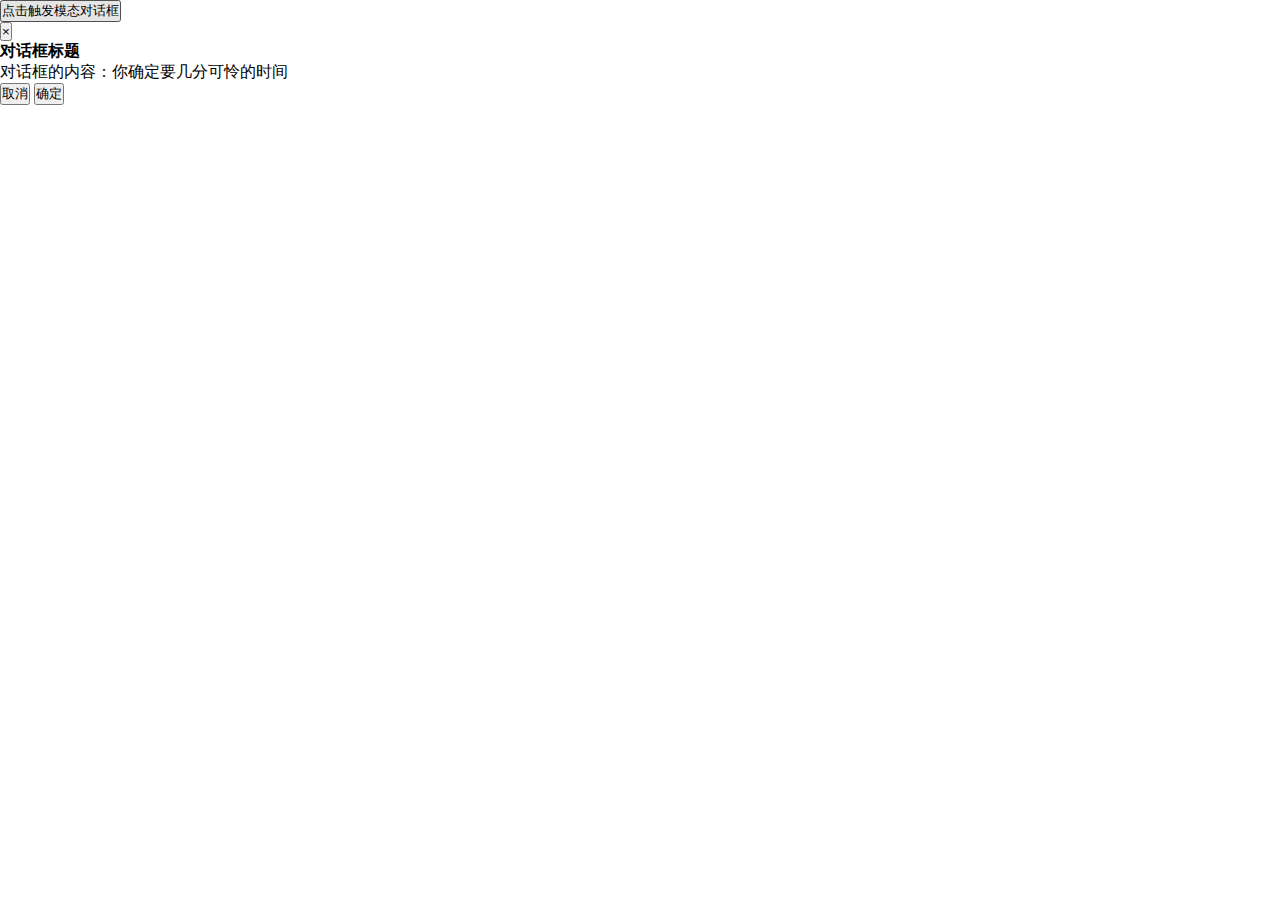
<file: index.html>
<!DOCTYPE html>
<html lang="en">
<head>
	<meta charset="UTF-8">
	<title>文档标题</title>
	<link href="http://cdn.static.runoob.com/libs/bootstrap/3.3.7/css/bootstrap.min.css" rel="stylesheet">

	<!-- jQuery文件。务必在bootstrap.min.js 之前引入 -->
	<script src="http://cdn.static.runoob.com/libs/jquery/2.1.1/jquery.min.js"></script>

	<!-- 最新的 Bootstrap 核心 JavaScript 文件 -->
	<script src="http://cdn.static.runoob.com/libs/bootstrap/3.3.7/js/bootstrap.min.js"></script>

	<style type="text/css">
	
	*{margin: 0;padding: 0;}
	
	
	</style>

	<script type="text/javascript">
	
	</script>
</head>
<body>
	<div>
		<button class="btn btn-success btn-lg" data-toggle="modal" data-target="#myModal">点击触发模态对话框</button>
	</div>
	<div class="modal fade" id="myModal" role="dialog">
		<div class="modal-dialog">
			<div class="modal-content">
				<div class="modal-header">
					<button class="close" data-dismiss="modal">&times;</button>
					<h4 class="modal-title">对话框标题</h4>
				</div>
				<div class="modal-body">
					对话框的内容：你确定要几分可怜的时间
				</div>
				<div class="modal-footer">
					<button class="btn btn-primary">取消</button>
					<button class="btn btn-danger" data-dismiss="modal">确定</button>
				</div>
			</div>
		</div>
	</div>
</body>
</html>
</file>
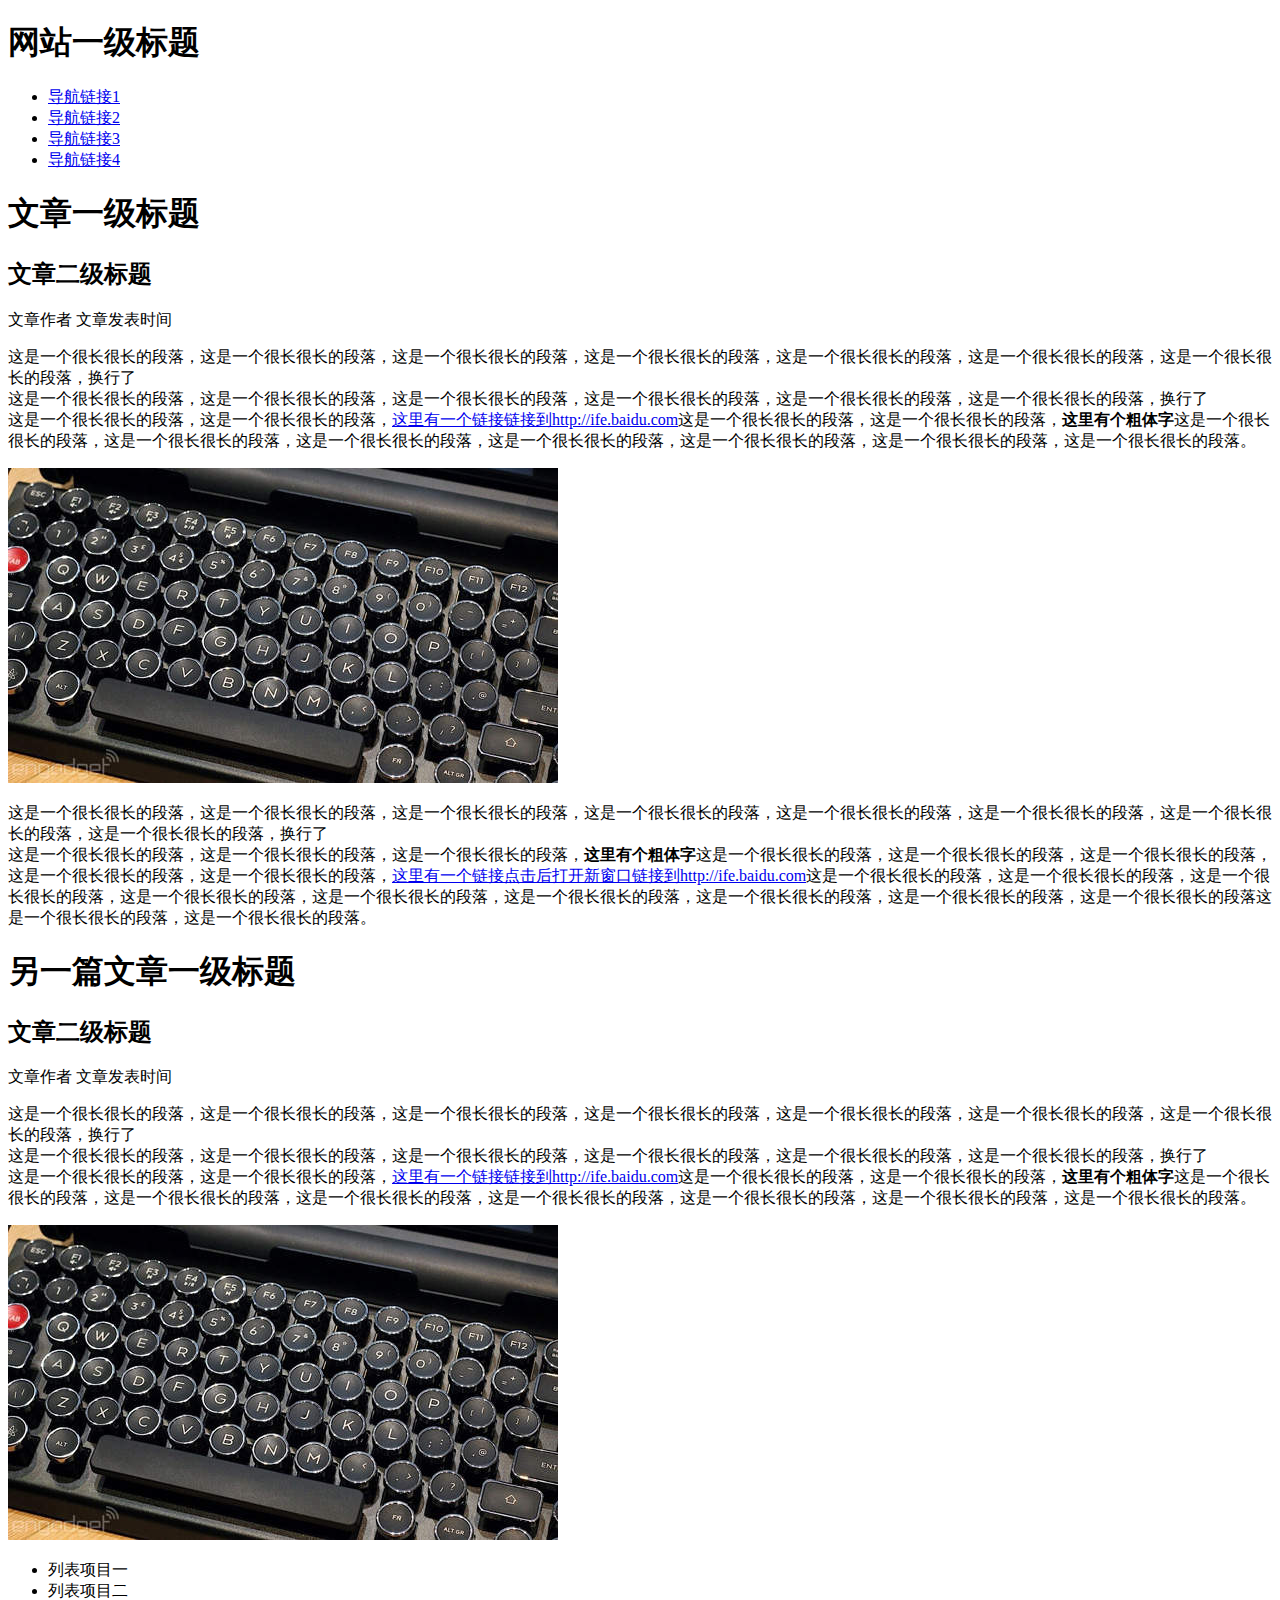
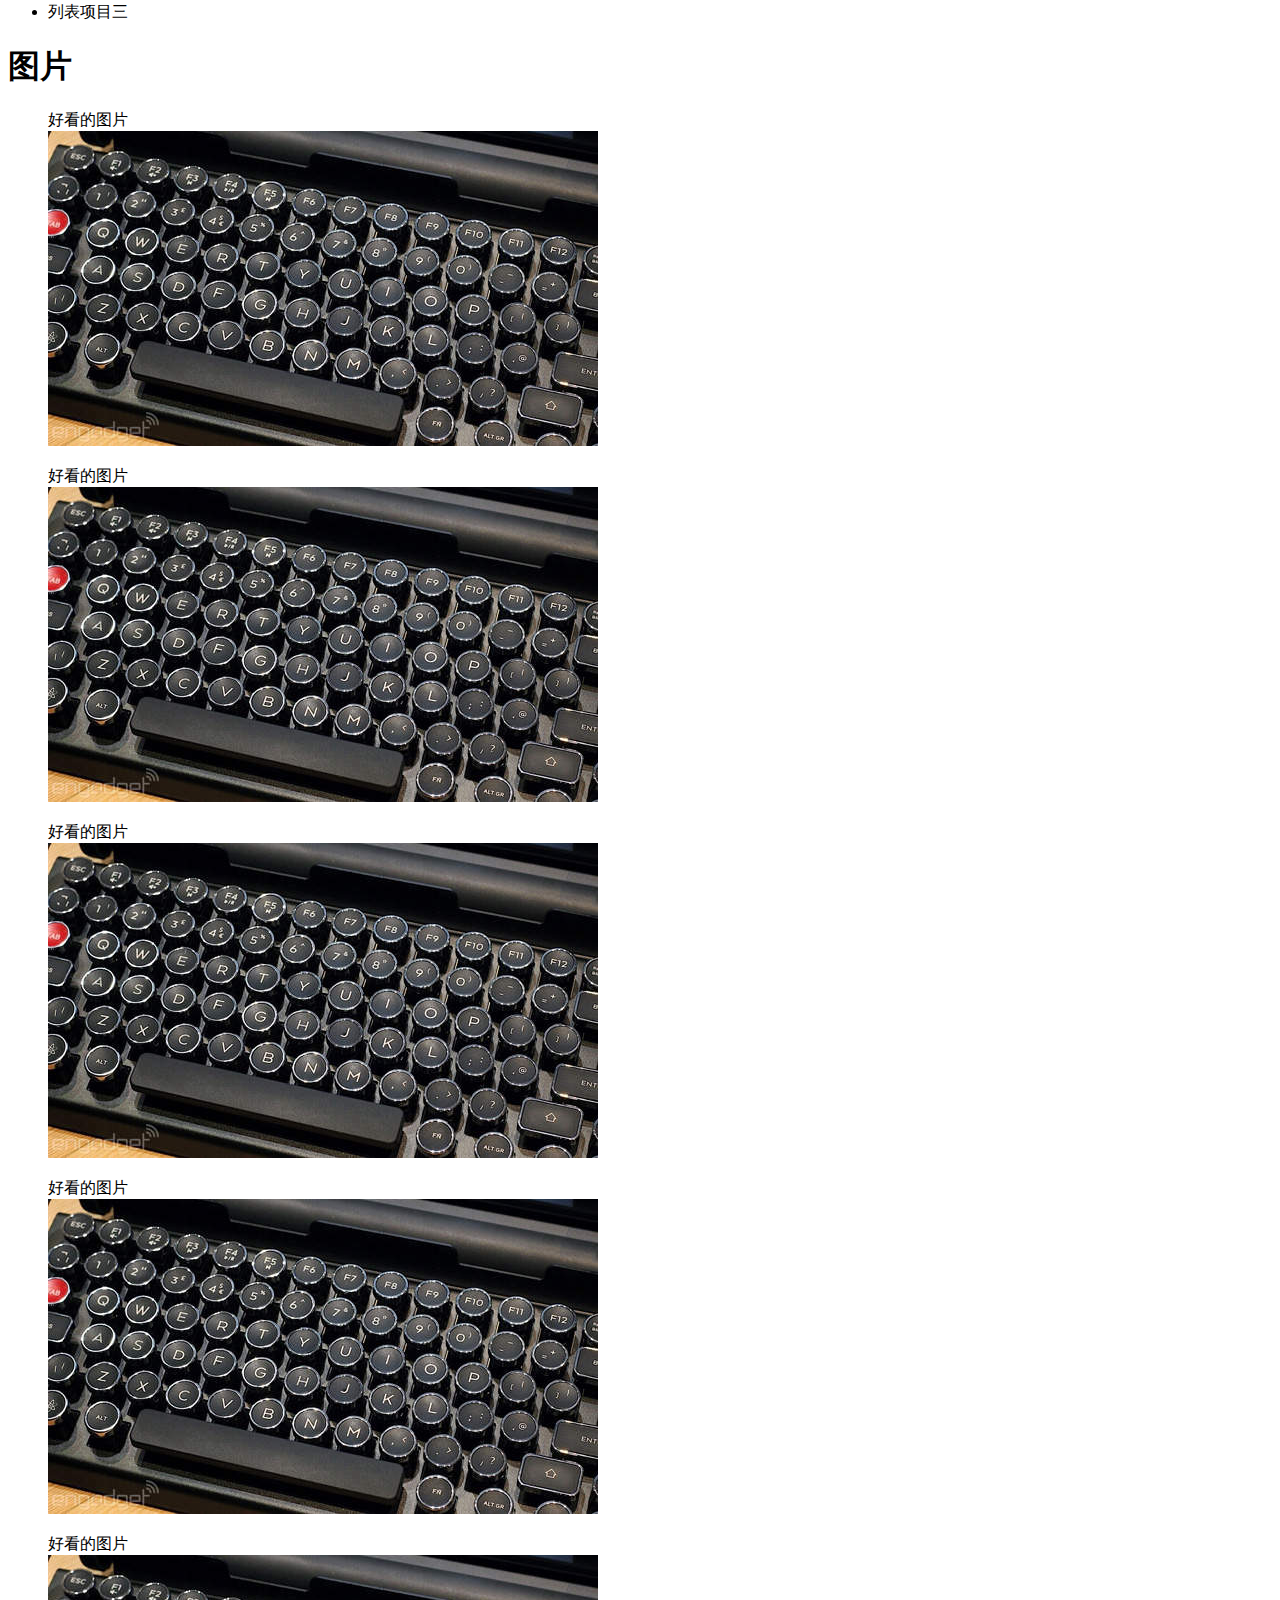
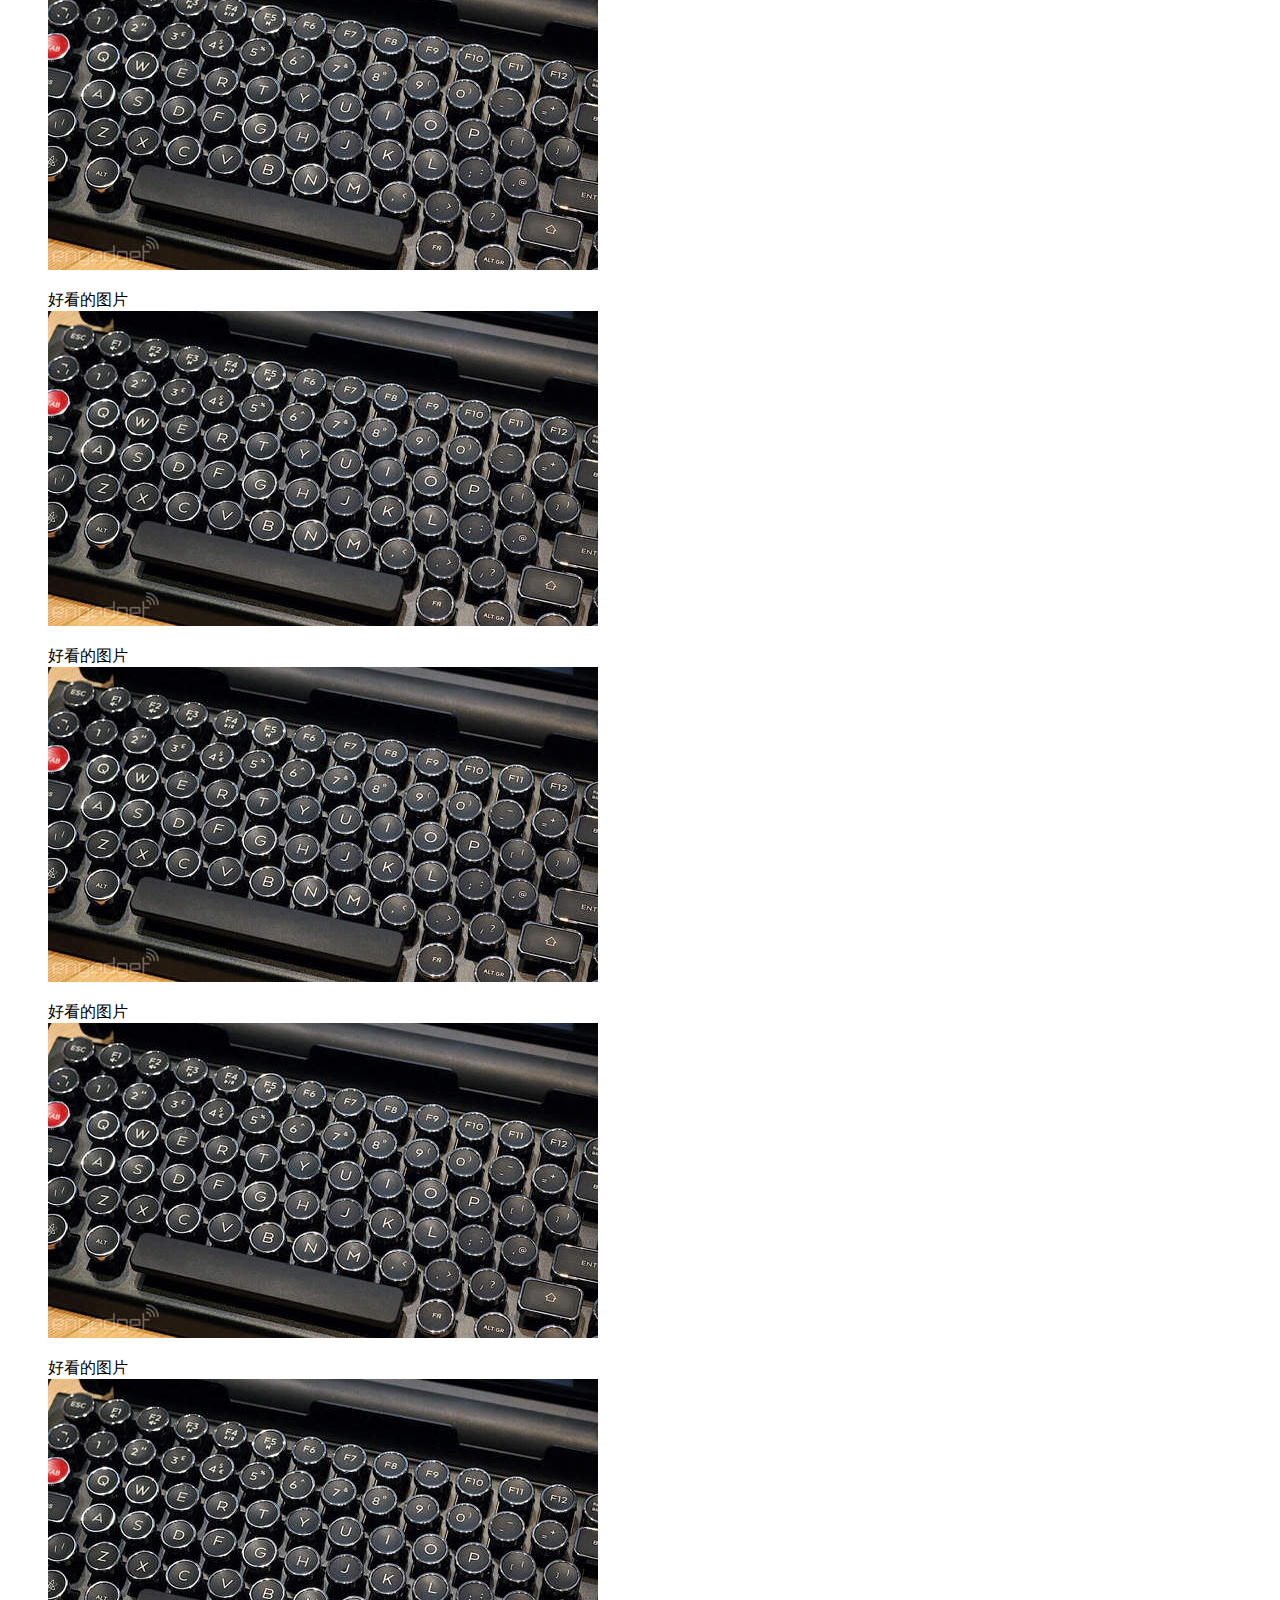
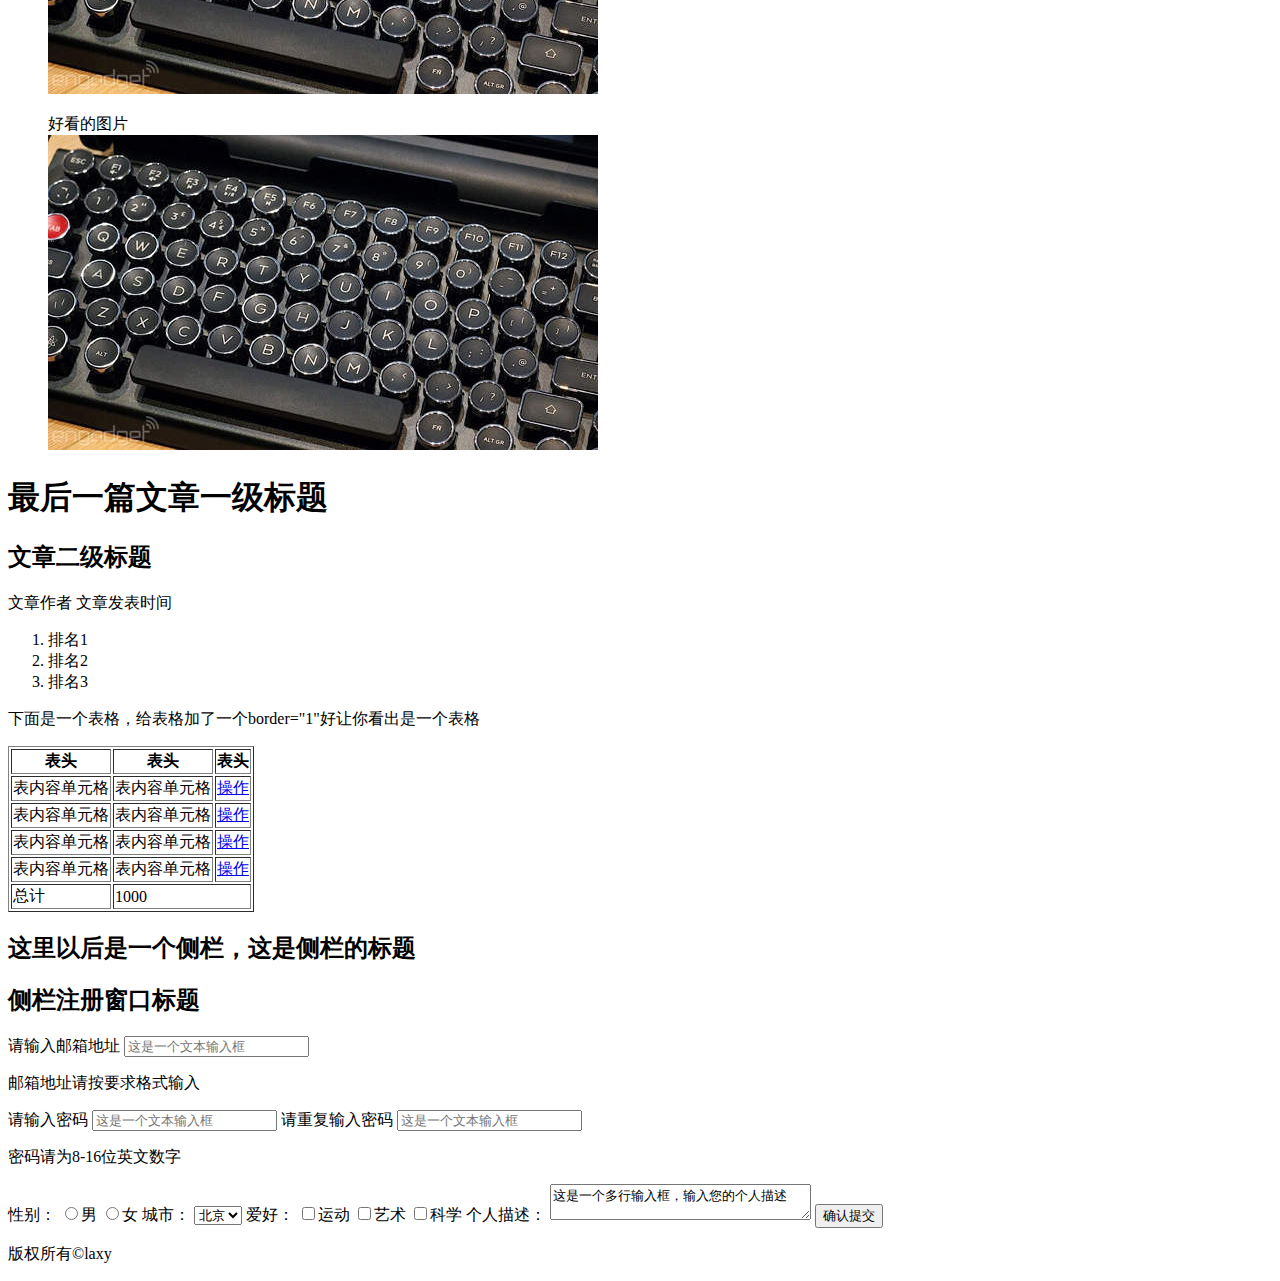
<file: level1/task01/task01.html>
<!DOCTYPE html>
<html lang="en">
<head>
	<meta charset="UTF-8">
	<title>1-01零基础HTML编码</title>
</head>
<body>
<header>
	<h1>网站一级标题</h1>	
	<nav>
		<ul>
			<li><a href="#">导航链接1</a></li>
			<li><a href="#">导航链接2</a></li>
			<li><a href="#">导航链接3</a></li>
			<li><a href="#">导航链接4</a></li>
		</ul>
	</nav>	
</header>

<article>
	<h1>文章一级标题</h1>
	<h2>文章二级标题</h2>
	<span>文章作者</span> 
	<span>文章发表时间</span>
	<p>这是一个很长很长的段落，这是一个很长很长的段落，这是一个很长很长的段落，这是一个很长很长的段落，这是一个很长很长的段落，这是一个很长很长的段落，这是一个很长很长的段落，换行了<br>这是一个很长很长的段落，这是一个很长很长的段落，这是一个很长很长的段落，这是一个很长很长的段落，这是一个很长很长的段落，这是一个很长很长的段落，换行了<br>这是一个很长很长的段落，这是一个很长很长的段落，<a href="http://ife.baidu.com">这里有一个链接链接到http://ife.baidu.com</a>这是一个很长很长的段落，这是一个很长很长的段落，<b>这里有个粗体字</b>这是一个很长很长的段落，这是一个很长很长的段落，这是一个很长很长的段落，这是一个很长很长的段落，这是一个很长很长的段落，这是一个很长很长的段落，这是一个很长很长的段落。</p>
	<img src="keyboard.jpg" alt="图片">
	<p>这是一个很长很长的段落，这是一个很长很长的段落，这是一个很长很长的段落，这是一个很长很长的段落，这是一个很长很长的段落，这是一个很长很长的段落，这是一个很长很长的段落，这是一个很长很长的段落，换行了<br>这是一个很长很长的段落，这是一个很长很长的段落，这是一个很长很长的段落，<b>这里有个粗体字</b>这是一个很长很长的段落，这是一个很长很长的段落，这是一个很长很长的段落，这是一个很长很长的段落，这是一个很长很长的段落，<a href="http://ife.baidu.com" target="_blank">这里有一个链接点击后打开新窗口链接到http://ife.baidu.com</a>这是一个很长很长的段落，这是一个很长很长的段落，这是一个很长很长的段落，这是一个很长很长的段落，这是一个很长很长的段落，这是一个很长很长的段落，这是一个很长很长的段落，这是一个很长很长的段落，这是一个很长很长的段落这是一个很长很长的段落，这是一个很长很长的段落。</p>
</article>
	
<article>
	<h1>另一篇文章一级标题</h1>
	<h2>文章二级标题</h2>
	<span>文章作者</span> 
	<span>文章发表时间</span>
	<p>这是一个很长很长的段落，这是一个很长很长的段落，这是一个很长很长的段落，这是一个很长很长的段落，这是一个很长很长的段落，这是一个很长很长的段落，这是一个很长很长的段落，换行了<br>这是一个很长很长的段落，这是一个很长很长的段落，这是一个很长很长的段落，这是一个很长很长的段落，这是一个很长很长的段落，这是一个很长很长的段落，换行了<br>这是一个很长很长的段落，这是一个很长很长的段落，<a href="http://ife.baidu.com">这里有一个链接链接到http://ife.baidu.com</a>这是一个很长很长的段落，这是一个很长很长的段落，<b>这里有个粗体字</b>这是一个很长很长的段落，这是一个很长很长的段落，这是一个很长很长的段落，这是一个很长很长的段落，这是一个很长很长的段落，这是一个很长很长的段落，这是一个很长很长的段落。</p>
	<img src="keyboard.jpg" alt="图片">
	<ul>
		<li>列表项目一</li>
		<li>列表项目二</li>
		<li>列表项目三</li>
	</ul>
</article>

<section>
	<h1>图片</h1>
	<figure>
		<figcaption>好看的图片</figcaption>
		<img src="keyboard.jpg"alt="图片" alt="">
	</figure>
	<figure>
		<figcaption>好看的图片</figcaption>
		<img src="keyboard.jpg"alt="图片" alt="">
	</figure>
	<figure>
		<figcaption>好看的图片</figcaption>
		<img src="keyboard.jpg"alt="图片" alt="">
	</figure>
	<figure>
		<figcaption>好看的图片</figcaption>
		<img src="keyboard.jpg"alt="图片" alt="">
	</figure>
	<figure>
		<figcaption>好看的图片</figcaption>
		<img src="keyboard.jpg"alt="图片" alt="">
	</figure>
	<figure>
		<figcaption>好看的图片</figcaption>
		<img src="keyboard.jpg"alt="图片" alt="">
	</figure>
	<figure>
		<figcaption>好看的图片</figcaption>
		<img src="keyboard.jpg"alt="图片" alt="">
	</figure>
	<figure>
		<figcaption>好看的图片</figcaption>
		<img src="keyboard.jpg"alt="图片" alt="">
	</figure>
	<figure>
		<figcaption>好看的图片</figcaption>
		<img src="keyboard.jpg"alt="图片" alt="">
	</figure>
	<figure>
		<figcaption>好看的图片</figcaption>
		<img src="keyboard.jpg"alt="图片" alt="">
	</figure>
</section>

<article>
	<h1>最后一篇文章一级标题</h1>
	<h2>文章二级标题</h2>
	<span>文章作者</span>
	<span>文章发表时间</span>
	<ol>
		<li>排名1</li>
		<li>排名2</li>
		<li>排名3</li>
	</ol>
	<p>下面是一个表格，给表格加了一个border="1"好让你看出是一个表格</p>
	<table border="1">
		<thead>
			<tr>
				<th>表头</th>
				<th>表头</th>
				<th>表头</th>
			</tr>
		</thead>
		<tbody>
			<tr>
				<td>表内容单元格</td>
				<td>表内容单元格</td>
				<td><a href="#">操作</a></td>
			</tr>
			<tr>
				<td>表内容单元格</td>
				<td>表内容单元格</td>
				<td><a href="#">操作</a></td>
			</tr>
			<tr>
				<td>表内容单元格</td>
				<td>表内容单元格</td>
				<td><a href="#">操作</a></td>
			</tr>
			<tr>
				<td>表内容单元格</td>
				<td>表内容单元格</td>
				<td><a href="#">操作</a></td>
			</tr>
		</tbody>
		<tfoot>
			<tr>
				<td>总计</td>
				<td colspan="2">1000</td>
			</tr>
		</tfoot>
	</table>
</article>
	
<aside>
	<h2>这里以后是一个侧栏，这是侧栏的标题</h2>
	<form action="">
		<h2>侧栏注册窗口标题</h2>
		<label for="email">请输入邮箱地址</label>
		<input type="text" name="email" placeholder="这是一个文本输入框">
		<p>邮箱地址请按要求格式输入</p>

		<label for="password">请输入密码</label>
		<input type="text" name="password" placeholder="这是一个文本输入框">
		<label for="passwordRepeat">请重复输入密码</label>
		<input type="text" name="passwordRepeat" placeholder="这是一个文本输入框">
		<p>密码请为8-16位英文数字</p>

		<label for="sex">性别：</label>
		<input type="radio" name="sex" value="man">男
		<input type="radio" name="sex" value="woman">女
		
		<label for="city">城市：</label>
		<select name="city" id="city">
			<option value="北京">北京</option>
			<option value="上海">上海</option>
			<option value="杭州">杭州</option>
			<option value="南京">南京</option>
		</select>

		<label for="hobby">爱好：</label>
		<input type="checkbox" name="bobby" value="sport">运动
		<input type="checkbox" name="bobby" value="art">艺术
		<input type="checkbox" name="bobby" value="science">科学

		<label for="descript">个人描述：</label>
		<textarea name="descript" id="descript" cols="30" rows="2">这是一个多行输入框，输入您的个人描述</textarea>
		<input type="submit" value="确认提交">
	</form>	
</aside>

<footer>
	<p>版权所有&copy;laxy</p>
</footer>
	
</body>
</html>
</file>
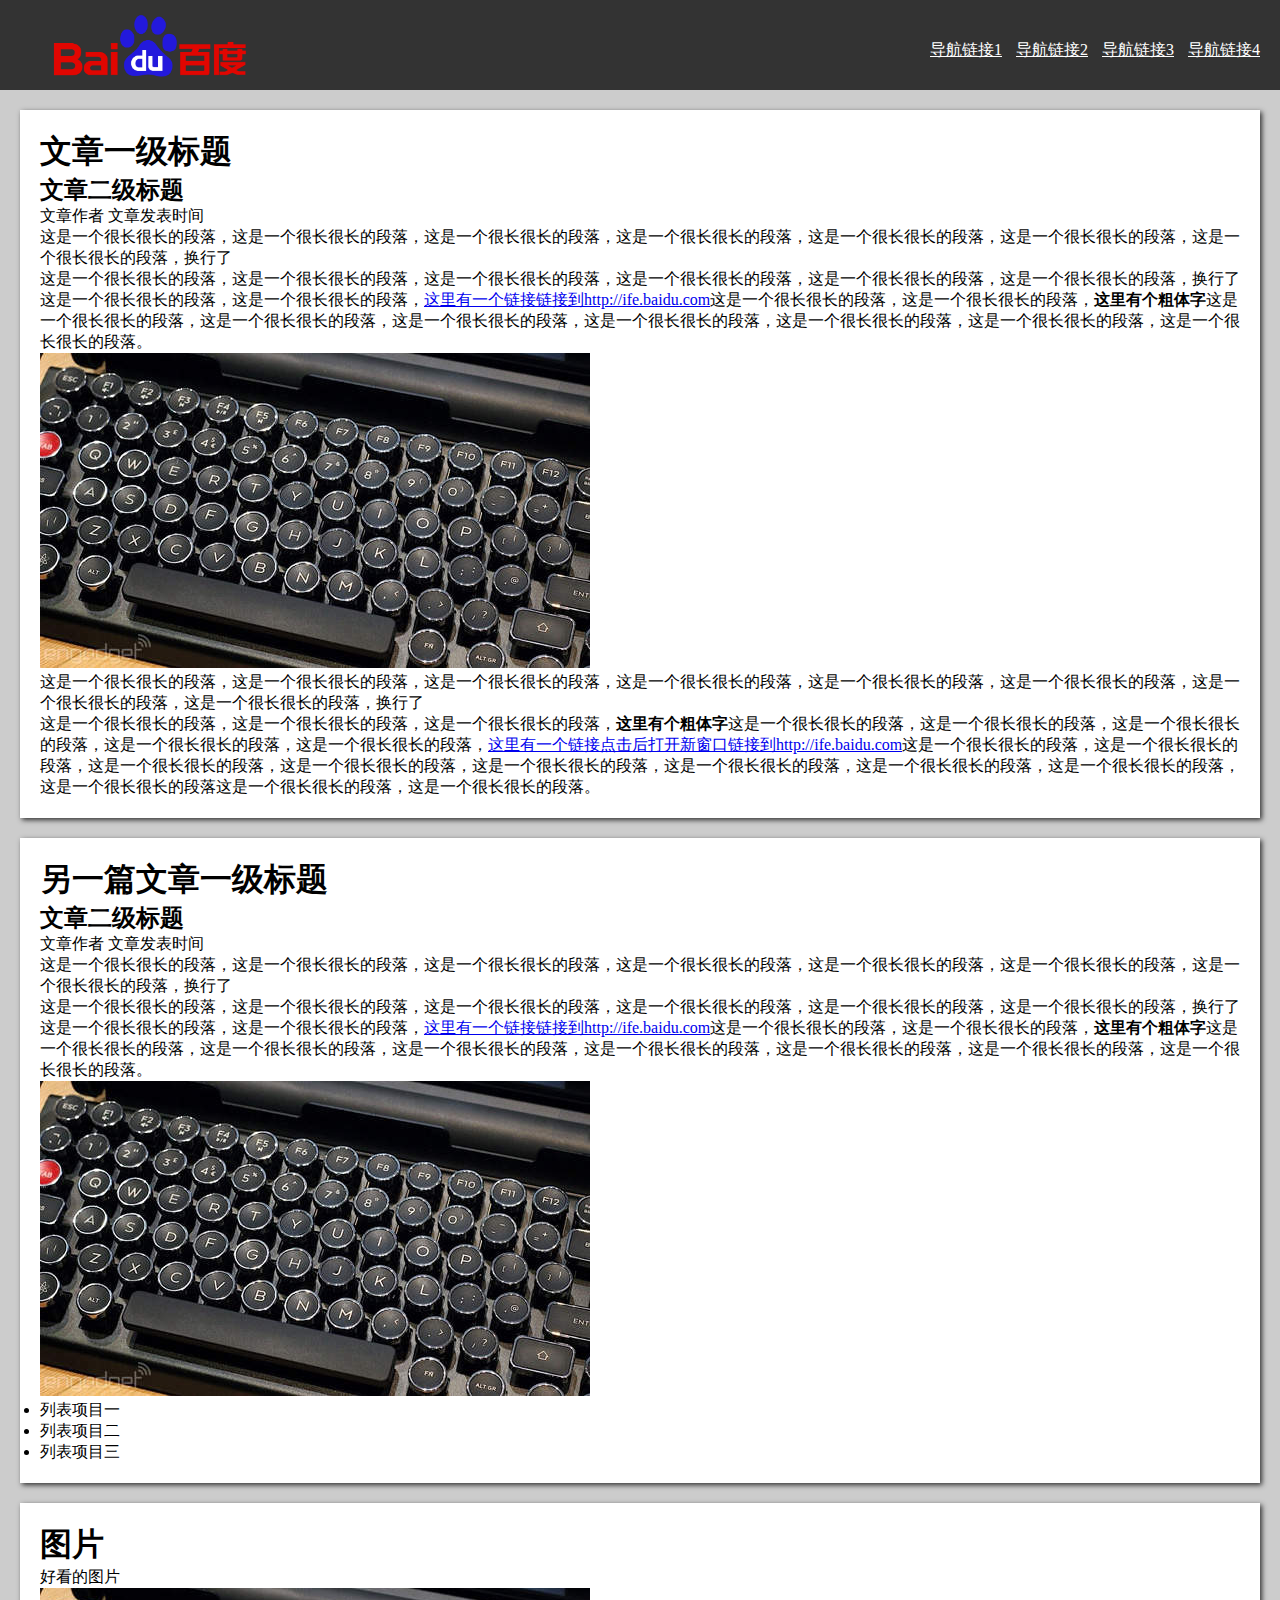
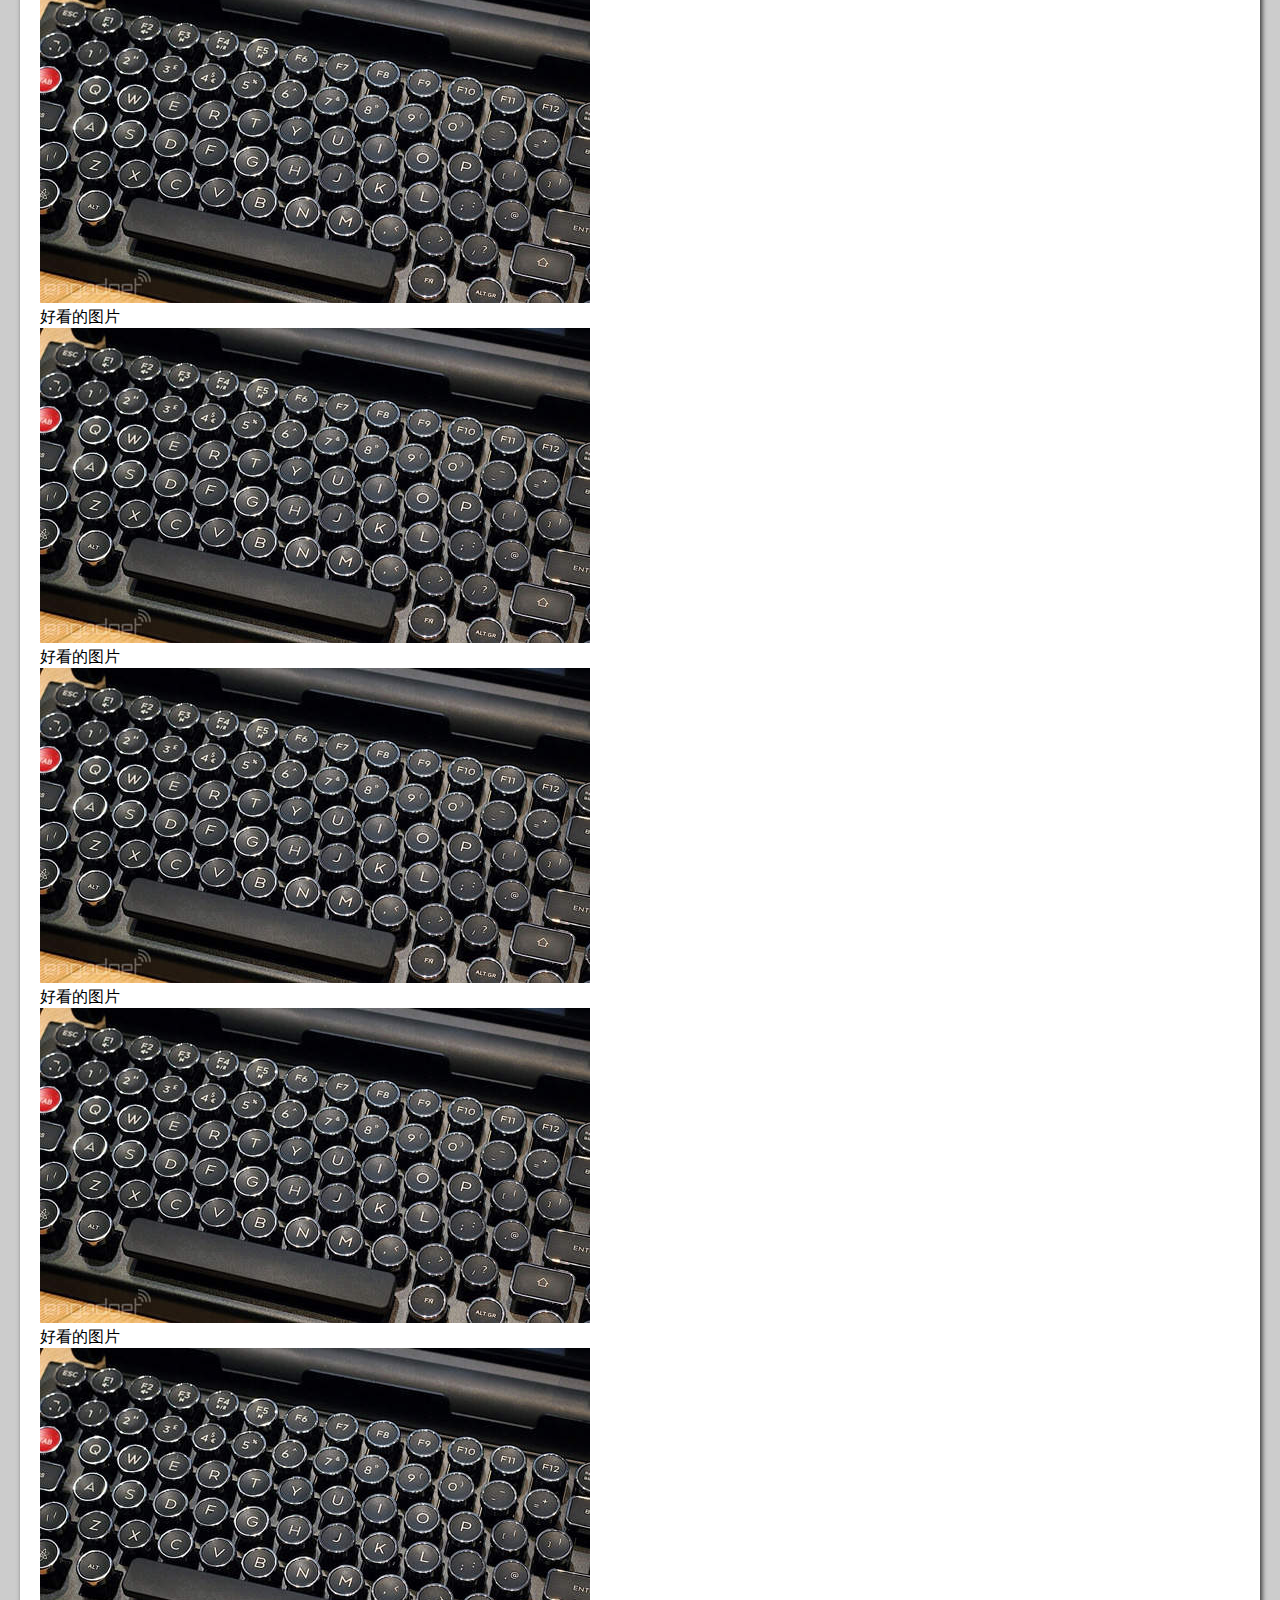
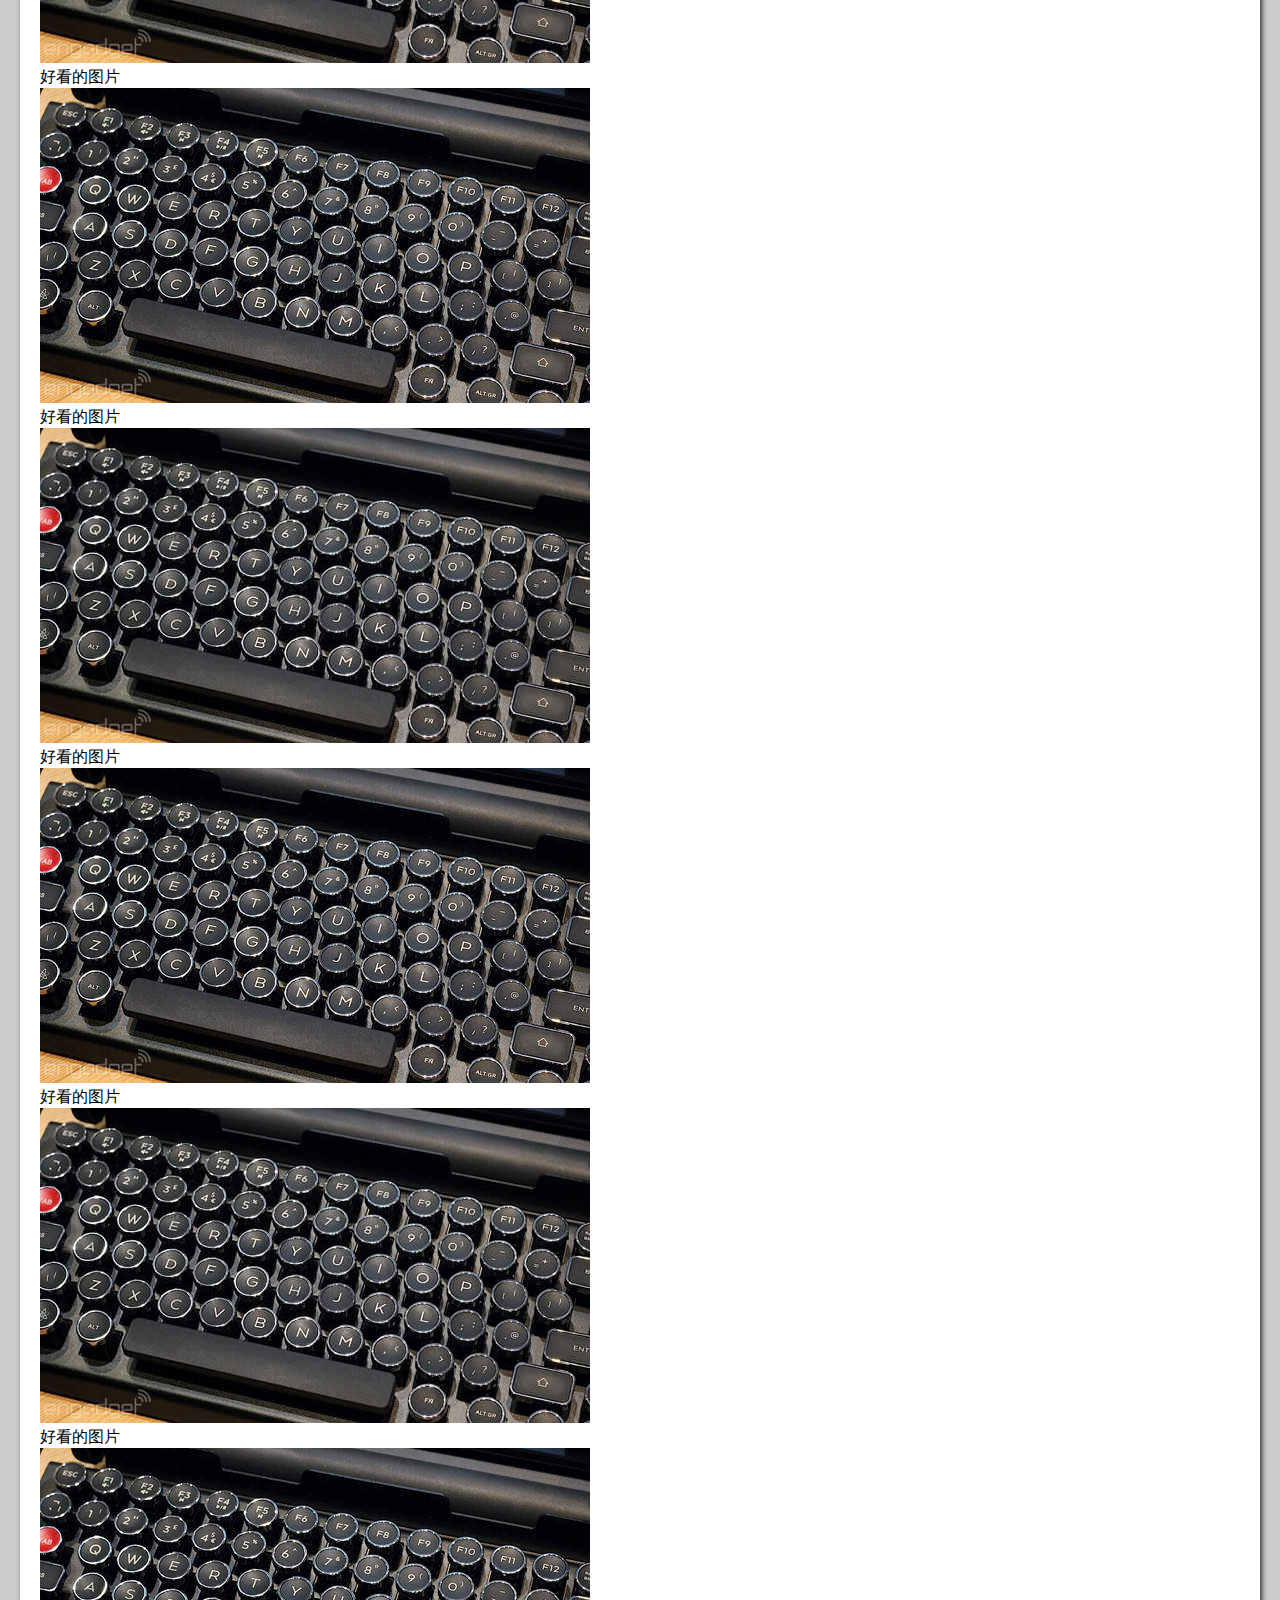
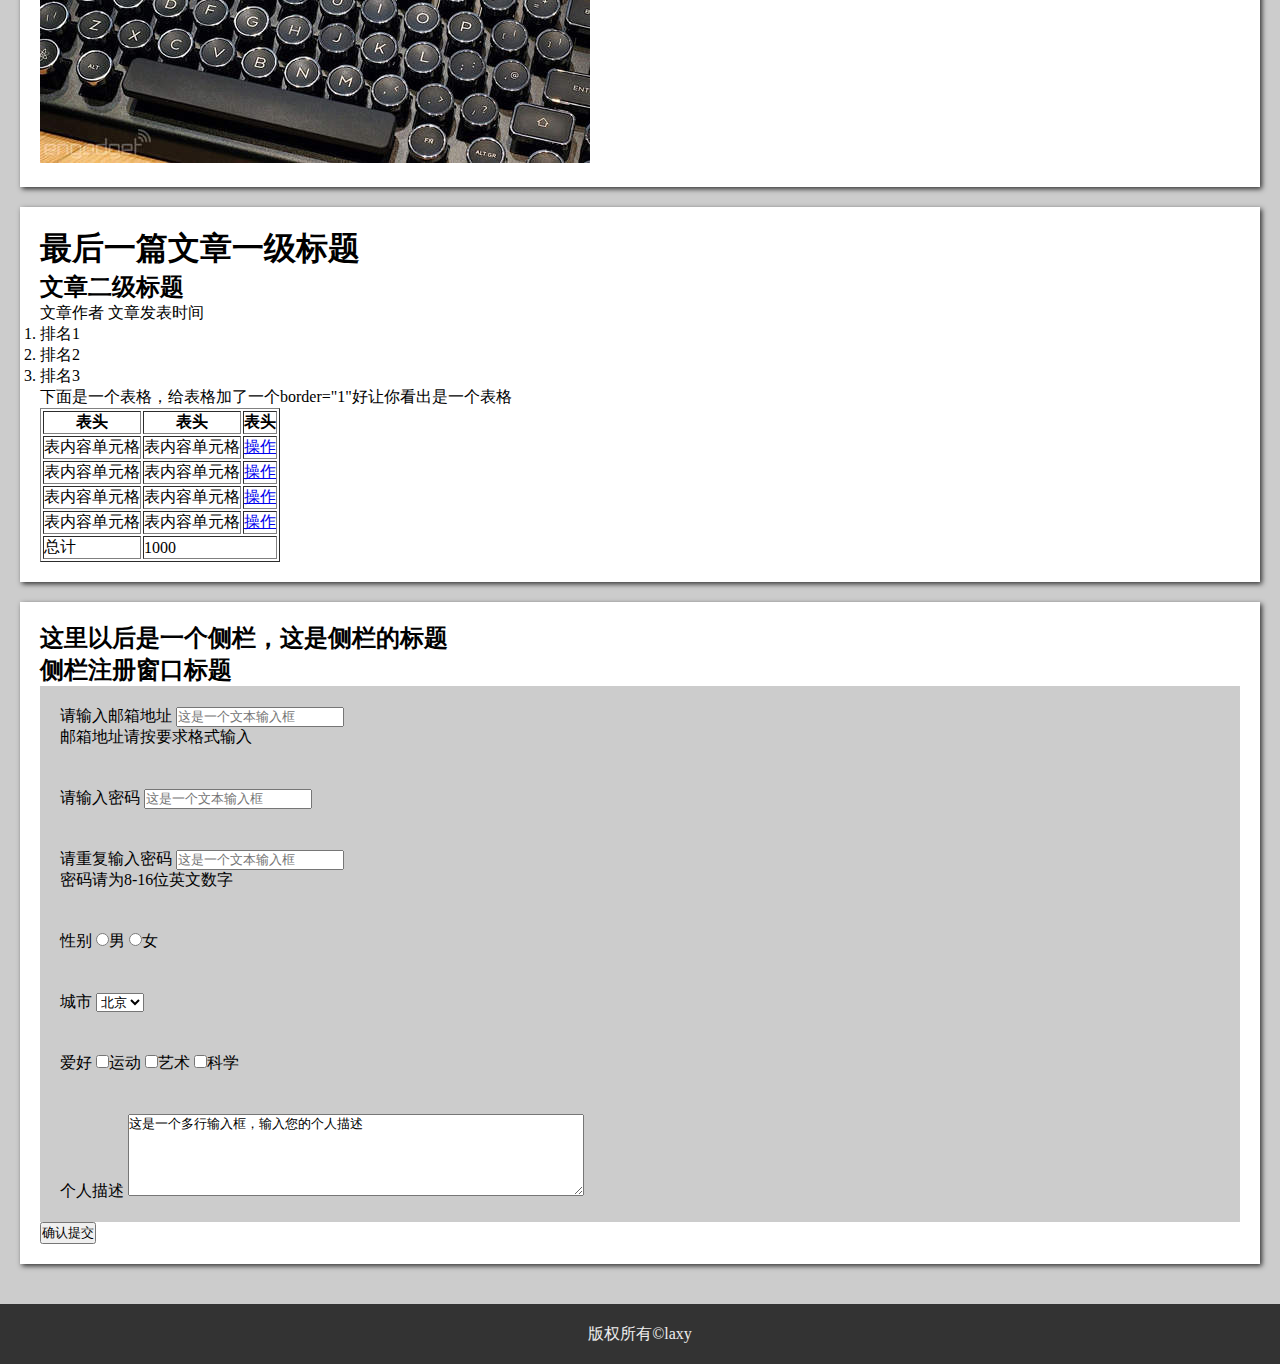
<file: level1/task02/task02.html>
<!DOCTYPE html>
<html lang="en">
<head>
	<meta charset="UTF-8">
	<title>1-02零基础HTML和CSS编码（一）</title>
	<link rel="stylesheet" type="text/css" href="task02.css">
</head>
<body>
<header>
	<h1></h1>	
	<nav>
		<ul>
			<li><a href="#">导航链接1</a></li>
			<li><a href="#">导航链接2</a></li>
			<li><a href="#">导航链接3</a></li>
			<li><a href="#">导航链接4</a></li>
		</ul>
	</nav>	
</header>

<div>
	<article>
		<h1>文章一级标题</h1>
		<h2>文章二级标题</h2>
		<span>文章作者</span> 
		<span>文章发表时间</span>
		<p>这是一个很长很长的段落，这是一个很长很长的段落，这是一个很长很长的段落，这是一个很长很长的段落，这是一个很长很长的段落，这是一个很长很长的段落，这是一个很长很长的段落，换行了<br>这是一个很长很长的段落，这是一个很长很长的段落，这是一个很长很长的段落，这是一个很长很长的段落，这是一个很长很长的段落，这是一个很长很长的段落，换行了<br>这是一个很长很长的段落，这是一个很长很长的段落，<a href="http://ife.baidu.com">这里有一个链接链接到http://ife.baidu.com</a>这是一个很长很长的段落，这是一个很长很长的段落，<b>这里有个粗体字</b>这是一个很长很长的段落，这是一个很长很长的段落，这是一个很长很长的段落，这是一个很长很长的段落，这是一个很长很长的段落，这是一个很长很长的段落，这是一个很长很长的段落。</p>
		<img src="keyboard.jpg" alt="图片">
		<p>这是一个很长很长的段落，这是一个很长很长的段落，这是一个很长很长的段落，这是一个很长很长的段落，这是一个很长很长的段落，这是一个很长很长的段落，这是一个很长很长的段落，这是一个很长很长的段落，换行了<br>这是一个很长很长的段落，这是一个很长很长的段落，这是一个很长很长的段落，<b>这里有个粗体字</b>这是一个很长很长的段落，这是一个很长很长的段落，这是一个很长很长的段落，这是一个很长很长的段落，这是一个很长很长的段落，<a href="http://ife.baidu.com" target="_blank">这里有一个链接点击后打开新窗口链接到http://ife.baidu.com</a>这是一个很长很长的段落，这是一个很长很长的段落，这是一个很长很长的段落，这是一个很长很长的段落，这是一个很长很长的段落，这是一个很长很长的段落，这是一个很长很长的段落，这是一个很长很长的段落，这是一个很长很长的段落这是一个很长很长的段落，这是一个很长很长的段落。</p>
	</article>
		
	<article>
		<h1>另一篇文章一级标题</h1>
		<h2>文章二级标题</h2>
		<span>文章作者</span> 
		<span>文章发表时间</span>
		<p>这是一个很长很长的段落，这是一个很长很长的段落，这是一个很长很长的段落，这是一个很长很长的段落，这是一个很长很长的段落，这是一个很长很长的段落，这是一个很长很长的段落，换行了<br>这是一个很长很长的段落，这是一个很长很长的段落，这是一个很长很长的段落，这是一个很长很长的段落，这是一个很长很长的段落，这是一个很长很长的段落，换行了<br>这是一个很长很长的段落，这是一个很长很长的段落，<a href="http://ife.baidu.com">这里有一个链接链接到http://ife.baidu.com</a>这是一个很长很长的段落，这是一个很长很长的段落，<b>这里有个粗体字</b>这是一个很长很长的段落，这是一个很长很长的段落，这是一个很长很长的段落，这是一个很长很长的段落，这是一个很长很长的段落，这是一个很长很长的段落，这是一个很长很长的段落。</p>
		<img src="keyboard.jpg" alt="图片">
		<ul>
			<li>列表项目一</li>
			<li>列表项目二</li>
			<li>列表项目三</li>
		</ul>
	</article>

	<section>
		<h1>图片</h1>
		<figure>
			<figcaption>好看的图片</figcaption>
			<img src="keyboard.jpg"alt="图片" alt="">
		</figure>
		<figure>
			<figcaption>好看的图片</figcaption>
			<img src="keyboard.jpg"alt="图片" alt="">
		</figure>
		<figure>
			<figcaption>好看的图片</figcaption>
			<img src="keyboard.jpg"alt="图片" alt="">
		</figure>
		<figure>
			<figcaption>好看的图片</figcaption>
			<img src="keyboard.jpg"alt="图片" alt="">
		</figure>
		<figure>
			<figcaption>好看的图片</figcaption>
			<img src="keyboard.jpg"alt="图片" alt="">
		</figure>
		<figure>
			<figcaption>好看的图片</figcaption>
			<img src="keyboard.jpg"alt="图片" alt="">
		</figure>
		<figure>
			<figcaption>好看的图片</figcaption>
			<img src="keyboard.jpg"alt="图片" alt="">
		</figure>
		<figure>
			<figcaption>好看的图片</figcaption>
			<img src="keyboard.jpg"alt="图片" alt="">
		</figure>
		<figure>
			<figcaption>好看的图片</figcaption>
			<img src="keyboard.jpg"alt="图片" alt="">
		</figure>
		<figure>
			<figcaption>好看的图片</figcaption>
			<img src="keyboard.jpg"alt="图片" alt="">
		</figure>
	</section>

	<article>
		<h1>最后一篇文章一级标题</h1>
		<h2>文章二级标题</h2>
		<span>文章作者</span>
		<span>文章发表时间</span>
		<ol>
			<li>排名1</li>
			<li>排名2</li>
			<li>排名3</li>
		</ol>
		<p>下面是一个表格，给表格加了一个border="1"好让你看出是一个表格</p>
		<table border="1">
			<thead>
				<tr>
					<th>表头</th>
					<th>表头</th>
					<th>表头</th>
				</tr>
			</thead>
			<tbody>
				<tr>
					<td>表内容单元格</td>
					<td>表内容单元格</td>
					<td><a href="#">操作</a></td>
				</tr>
				<tr>
					<td>表内容单元格</td>
					<td>表内容单元格</td>
					<td><a href="#">操作</a></td>
				</tr>
				<tr>
					<td>表内容单元格</td>
					<td>表内容单元格</td>
					<td><a href="#">操作</a></td>
				</tr>
				<tr>
					<td>表内容单元格</td>
					<td>表内容单元格</td>
					<td><a href="#">操作</a></td>
				</tr>
			</tbody>
			<tfoot>
				<tr>
					<td>总计</td>
					<td colspan="2">1000</td>
				</tr>
			</tfoot>
		</table>
	</article>
		
	<aside>
		<h2>这里以后是一个侧栏，这是侧栏的标题</h2>
		<form action="">
			<h2>侧栏注册窗口标题</h2>
			<div>
				<label for="email">请输入邮箱地址</label>
				<input type="text" name="email" placeholder="这是一个文本输入框">
				<p>邮箱地址请按要求格式输入</p>
			</div>
			
			<div>
				<label for="password">请输入密码</label>
				<input type="password" name="password" placeholder="这是一个文本输入框">
			</div>

			<div>
				<label for="passwordRepeat">请重复输入密码</label>
				<input type="password" name="passwordRepeat" placeholder="这是一个文本输入框">
				<p>密码请为8-16位英文数字</p>
			</div>
			<div>
				<label for="sex">性别</label>
				<input type="radio" name="sex" value="man">男
				<input type="radio" name="sex" value="woman">女
			</div>
			<div>
				<label for="city">城市</label>
				<select name="city" id="city">
					<option value="北京">北京</option>
					<option value="上海">上海</option>
					<option value="杭州">杭州</option>
					<option value="南京">南京</option>
				</select>
			</div>
			<div>
				<label for="hobby">爱好</label>
				<input type="checkbox" name="bobby" value="sport">运动
				<input type="checkbox" name="bobby" value="art">艺术
				<input type="checkbox" name="bobby" value="science">科学
			</div>
			<div>
				<label for="descript">个人描述</label>
				<textarea name="descript" id="descript" cols="60" rows="5">这是一个多行输入框，输入您的个人描述</textarea>
				
			</div>
			<input type="submit" value="确认提交">			
		</form>	
	</aside>
</div>

<footer>
	<p>版权所有&copy;laxy</p>
</footer>
	
</body>
</html>
</file>
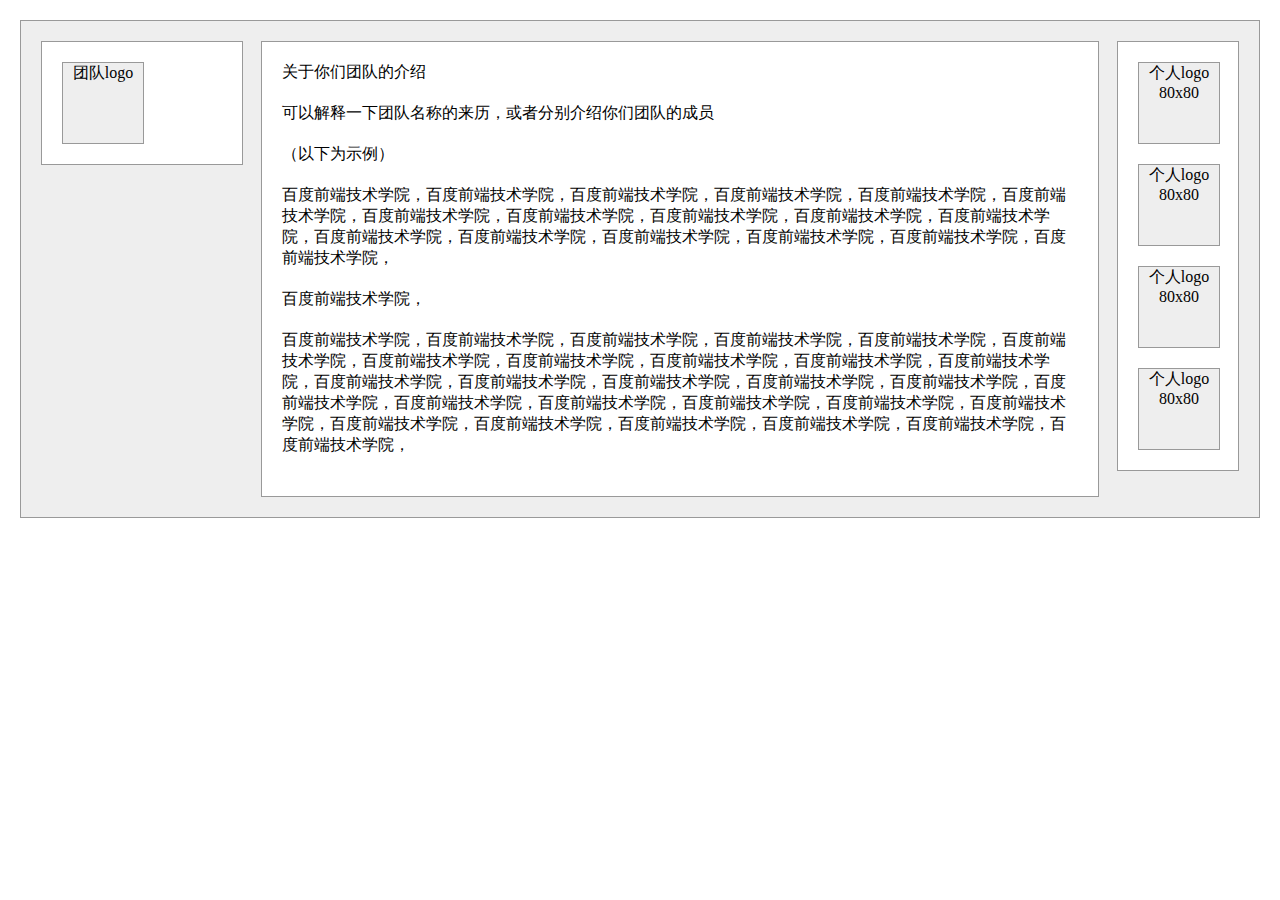
<file: level1/task03/task03.html>
<!DOCTYPE html>
<html lang="en">
<head>
	<meta charset="UTF-8">
	<title>1-03三列自适应布局</title>
	<link rel="stylesheet" type="text/css" href="task03.css">
</head>
<body>
	<div class="container clearfix">
		<div class="left">
			<div class="logo">团队logo</div>
		</div>
		<div class="right">
			<div class="logo">个人logo <br>80x80</div>
			<div class="logo">个人logo <br>80x80</div>
			<div class="logo">个人logo <br>80x80</div>
			<div class="logo">个人logo <br>80x80</div>
		</div>
		<div class="main">
			<p>关于你们团队的介绍</p>
			<p>可以解释一下团队名称的来历，或者分别介绍你们团队的成员</p>
			<p>（以下为示例）</p>
			<p>百度前端技术学院，百度前端技术学院，百度前端技术学院，百度前端技术学院，百度前端技术学院，百度前端技术学院，百度前端技术学院，百度前端技术学院，百度前端技术学院，百度前端技术学院，百度前端技术学院，百度前端技术学院，百度前端技术学院，百度前端技术学院，百度前端技术学院，百度前端技术学院，百度前端技术学院，</p>
			<p>百度前端技术学院，</p>
			<p>百度前端技术学院，百度前端技术学院，百度前端技术学院，百度前端技术学院，百度前端技术学院，百度前端技术学院，百度前端技术学院，百度前端技术学院，百度前端技术学院，百度前端技术学院，百度前端技术学院，百度前端技术学院，百度前端技术学院，百度前端技术学院，百度前端技术学院，百度前端技术学院，百度前端技术学院，百度前端技术学院，百度前端技术学院，百度前端技术学院，百度前端技术学院，百度前端技术学院，百度前端技术学院，百度前端技术学院，百度前端技术学院，百度前端技术学院，百度前端技术学院，百度前端技术学院，</p>
		</div>
	</div>
</body>
</html>
</file>
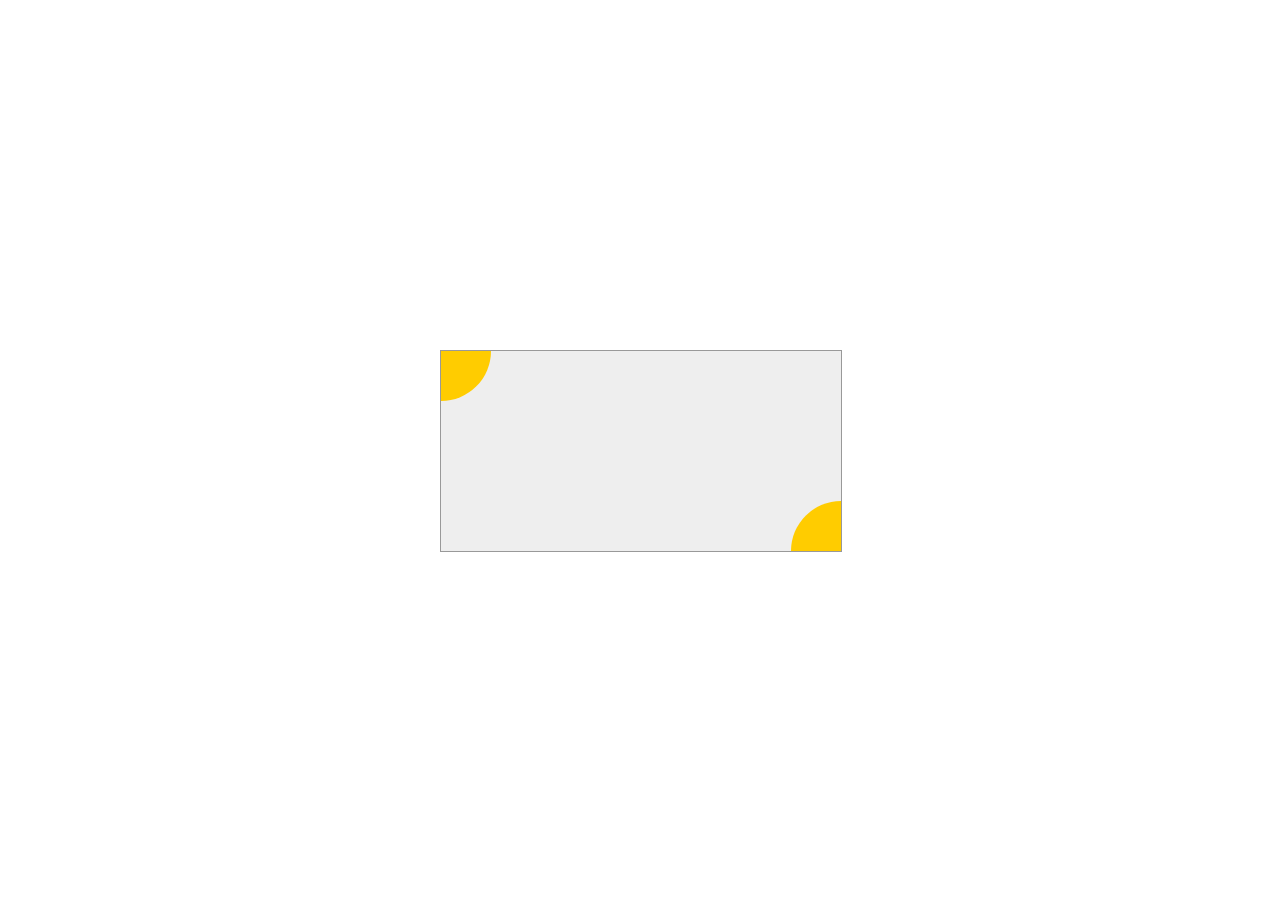
<file: level1/task04/task04.html>
<!DOCTYPE html>
<html lang="en">
<head>
	<meta charset="UTF-8">
	<title>1-04定位和居中问题</title>
	<link rel="stylesheet" type="text/css" href="task04.css">
</head>
<body>
	<div class="box">
		<div class="circle1"></div>
		<div class="circle2"></div>
	</div>
</body>
</html>
</file>
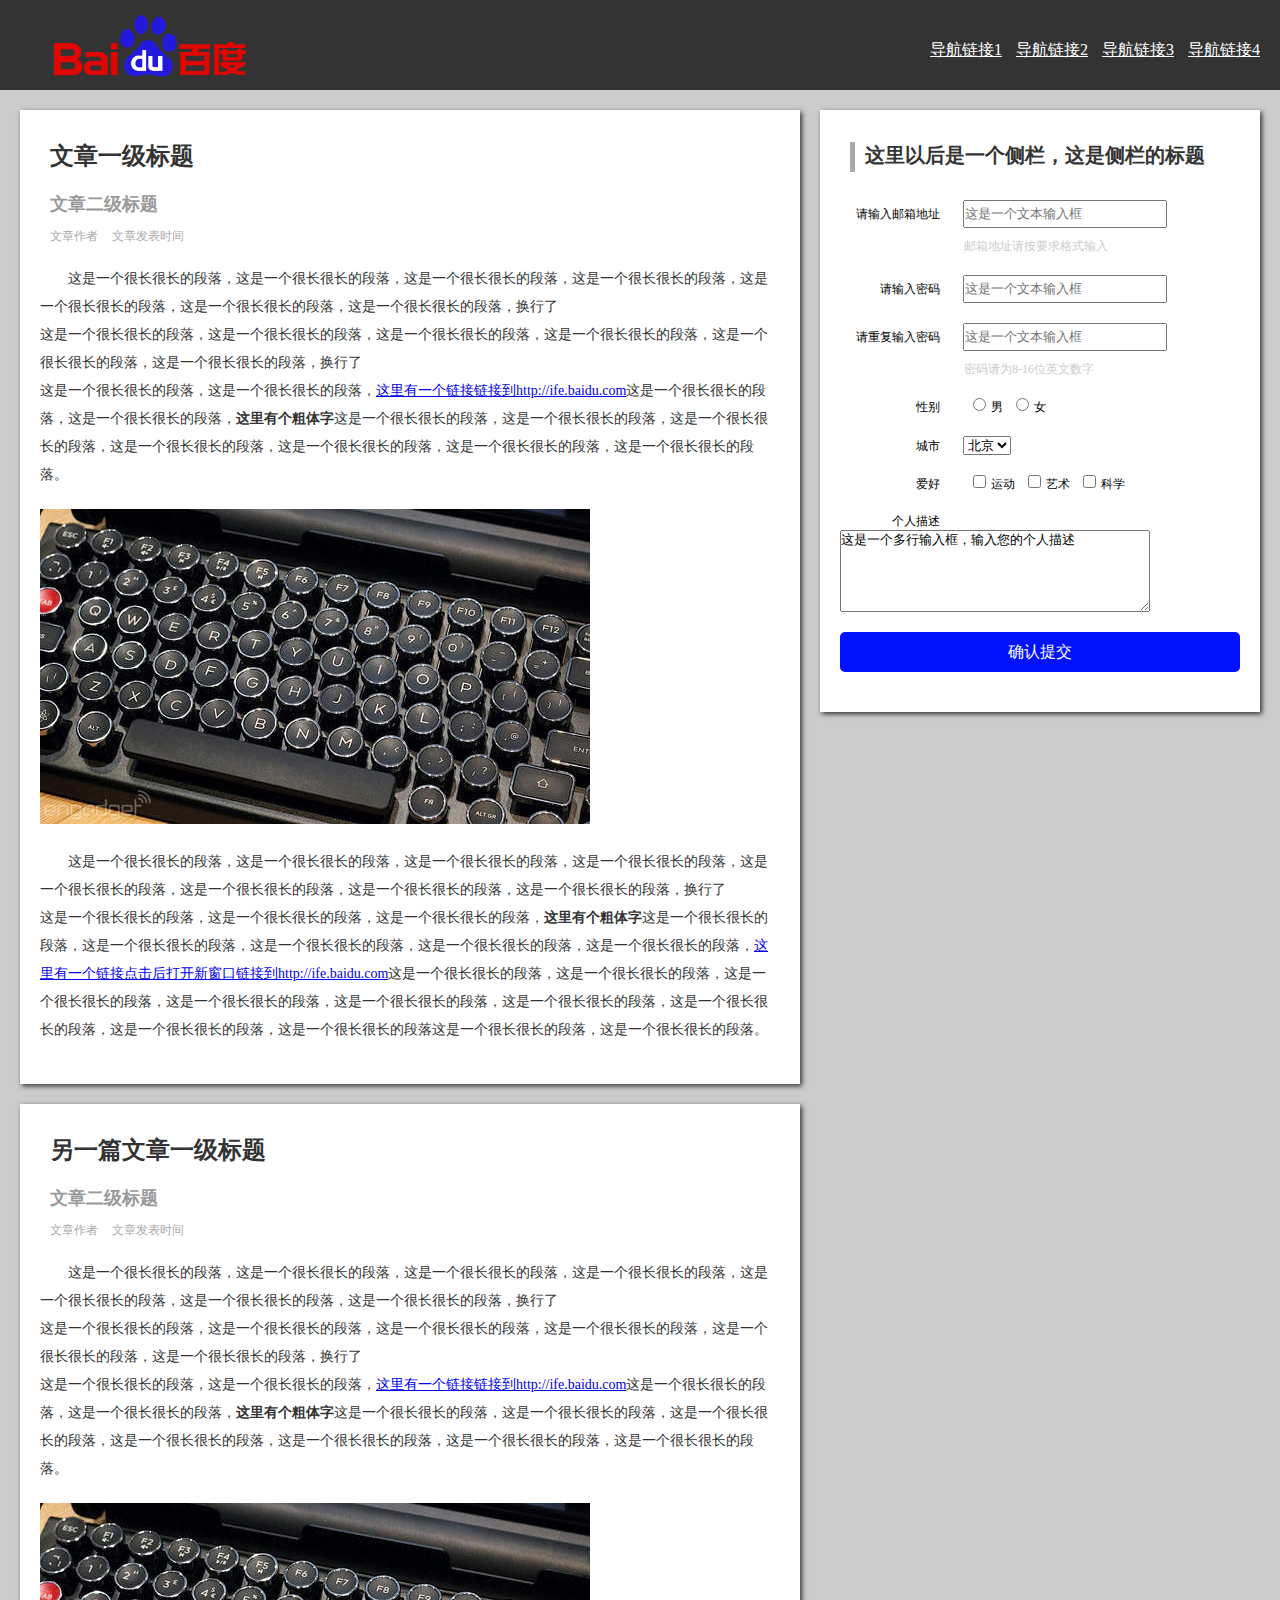
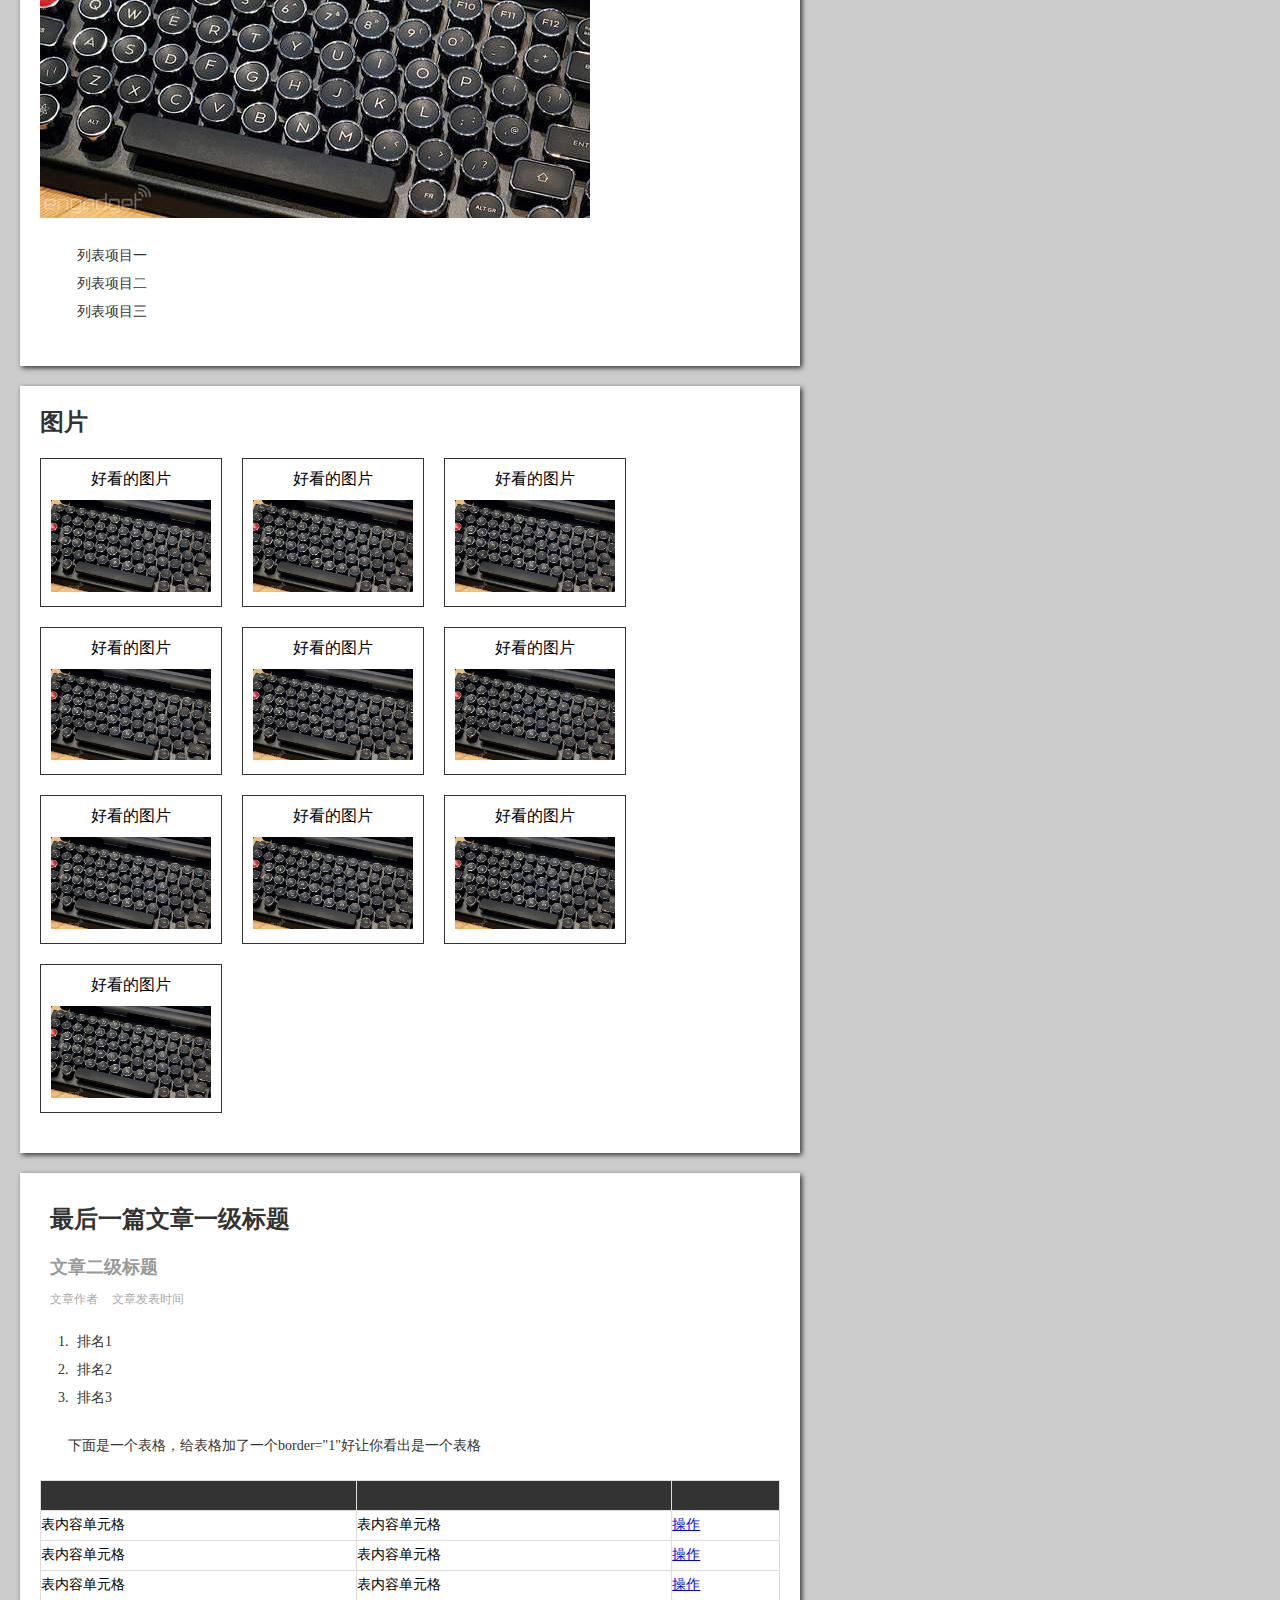
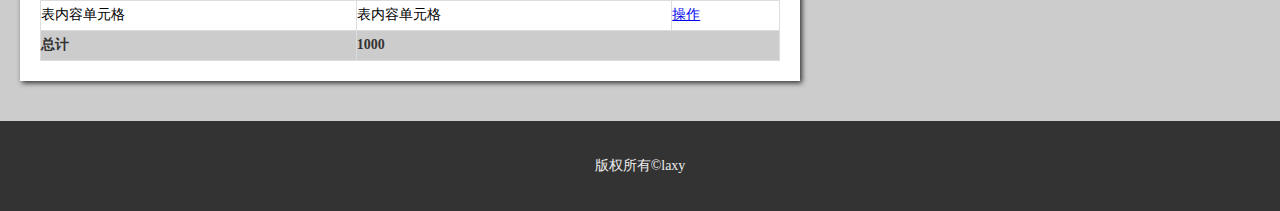
<file: level1/task05/task05.html>
<!DOCTYPE html>
<html lang="en">
<head>
	<meta charset="UTF-8">
	<title>1-05零基础HTML和CSS编码（二）</title>
	<link rel="stylesheet" type="text/css" href="task05.css">
</head>
<body>
<header>
	<h1></h1>	
	<nav>
		<ul>
			<li><a href="#">导航链接1</a></li>
			<li><a href="#">导航链接2</a></li>
			<li><a href="#">导航链接3</a></li>
			<li><a href="#">导航链接4</a></li>
		</ul>
	</nav>	
</header>

<div class="container clearfix">
	<aside>
		<h2><i></i>这里以后是一个侧栏，这是侧栏的标题</h2>
		<form action="">
			<div>
				<label for="email">请输入邮箱地址</label>
				<input type="text" name="email" placeholder="这是一个文本输入框">
				<p>邮箱地址请按要求格式输入</p>
			</div>
			
			<div>
				<label for="password">请输入密码</label>
				<input type="password" name="password" placeholder="这是一个文本输入框">
			</div>

			<div>
				<label for="passwordRepeat">请重复输入密码</label>
				<input type="password" name="passwordRepeat" placeholder="这是一个文本输入框">
				<p>密码请为8-16位英文数字</p>
			</div>
			<div>
				<label for="sex">性别</label>
				<input type="radio" name="sex" value="man">男
				<input type="radio" name="sex" value="woman">女
			</div>
			<div>
				<label for="city">城市</label>
				<select name="city" id="city">
					<option value="北京">北京</option>
					<option value="上海">上海</option>
					<option value="杭州">杭州</option>
					<option value="南京">南京</option>
				</select>
			</div>
			<div>
				<label for="hobby">爱好</label>
				<input type="checkbox" name="bobby" value="sport">运动
				<input type="checkbox" name="bobby" value="art">艺术
				<input type="checkbox" name="bobby" value="science">科学
			</div>
			<div>
				<label for="descript">个人描述</label>
				<textarea name="descript" id="descript" cols="40" rows="5">这是一个多行输入框，输入您的个人描述</textarea>
				
			</div>
			<input type="submit" value="确认提交">			
		</form>	
	</aside>
	<div class="main">
		<article>
			<h1>文章一级标题</h1>
			<h2>文章二级标题</h2>
			<span>文章作者</span> 
			<span>文章发表时间</span>
			<p>这是一个很长很长的段落，这是一个很长很长的段落，这是一个很长很长的段落，这是一个很长很长的段落，这是一个很长很长的段落，这是一个很长很长的段落，这是一个很长很长的段落，换行了<br>这是一个很长很长的段落，这是一个很长很长的段落，这是一个很长很长的段落，这是一个很长很长的段落，这是一个很长很长的段落，这是一个很长很长的段落，换行了<br>这是一个很长很长的段落，这是一个很长很长的段落，<a href="http://ife.baidu.com">这里有一个链接链接到http://ife.baidu.com</a>这是一个很长很长的段落，这是一个很长很长的段落，<b>这里有个粗体字</b>这是一个很长很长的段落，这是一个很长很长的段落，这是一个很长很长的段落，这是一个很长很长的段落，这是一个很长很长的段落，这是一个很长很长的段落，这是一个很长很长的段落。</p>
			<img src="keyboard.jpg" alt="图片">
			<p>这是一个很长很长的段落，这是一个很长很长的段落，这是一个很长很长的段落，这是一个很长很长的段落，这是一个很长很长的段落，这是一个很长很长的段落，这是一个很长很长的段落，这是一个很长很长的段落，换行了<br>这是一个很长很长的段落，这是一个很长很长的段落，这是一个很长很长的段落，<b>这里有个粗体字</b>这是一个很长很长的段落，这是一个很长很长的段落，这是一个很长很长的段落，这是一个很长很长的段落，这是一个很长很长的段落，<a href="http://ife.baidu.com" target="_blank">这里有一个链接点击后打开新窗口链接到http://ife.baidu.com</a>这是一个很长很长的段落，这是一个很长很长的段落，这是一个很长很长的段落，这是一个很长很长的段落，这是一个很长很长的段落，这是一个很长很长的段落，这是一个很长很长的段落，这是一个很长很长的段落，这是一个很长很长的段落这是一个很长很长的段落，这是一个很长很长的段落。</p>
		</article>
			
		<article>
			<h1>另一篇文章一级标题</h1>
			<h2>文章二级标题</h2>
			<span>文章作者</span> 
			<span>文章发表时间</span>
			<p>这是一个很长很长的段落，这是一个很长很长的段落，这是一个很长很长的段落，这是一个很长很长的段落，这是一个很长很长的段落，这是一个很长很长的段落，这是一个很长很长的段落，换行了<br>这是一个很长很长的段落，这是一个很长很长的段落，这是一个很长很长的段落，这是一个很长很长的段落，这是一个很长很长的段落，这是一个很长很长的段落，换行了<br>这是一个很长很长的段落，这是一个很长很长的段落，<a href="http://ife.baidu.com">这里有一个链接链接到http://ife.baidu.com</a>这是一个很长很长的段落，这是一个很长很长的段落，<b>这里有个粗体字</b>这是一个很长很长的段落，这是一个很长很长的段落，这是一个很长很长的段落，这是一个很长很长的段落，这是一个很长很长的段落，这是一个很长很长的段落，这是一个很长很长的段落。</p>
			<img src="keyboard.jpg" alt="图片">
			<ul>
				<li>列表项目一</li>
				<li>列表项目二</li>
				<li>列表项目三</li>
			</ul>
		</article>

		<section class="clearfix">
			<h1>图片</h1>
			<figure>
				<figcaption>好看的图片</figcaption>
				<img src="keyboard.jpg"alt="图片" alt="">
			</figure>
			<figure>
				<figcaption>好看的图片</figcaption>
				<img src="keyboard.jpg"alt="图片" alt="">
			</figure>
			<figure>
				<figcaption>好看的图片</figcaption>
				<img src="keyboard.jpg"alt="图片" alt="">
			</figure>
			<figure>
				<figcaption>好看的图片</figcaption>
				<img src="keyboard.jpg"alt="图片" alt="">
			</figure>
			<figure>
				<figcaption>好看的图片</figcaption>
				<img src="keyboard.jpg"alt="图片" alt="">
			</figure>
			<figure>
				<figcaption>好看的图片</figcaption>
				<img src="keyboard.jpg"alt="图片" alt="">
			</figure>
			<figure>
				<figcaption>好看的图片</figcaption>
				<img src="keyboard.jpg"alt="图片" alt="">
			</figure>
			<figure>
				<figcaption>好看的图片</figcaption>
				<img src="keyboard.jpg"alt="图片" alt="">
			</figure>
			<figure>
				<figcaption>好看的图片</figcaption>
				<img src="keyboard.jpg"alt="图片" alt="">
			</figure>
			<figure>
				<figcaption>好看的图片</figcaption>
				<img src="keyboard.jpg"alt="图片" alt="">
			</figure>
		</section>

		<article>
			<h1>最后一篇文章一级标题</h1>
			<h2>文章二级标题</h2>
			<span>文章作者</span>
			<span>文章发表时间</span>
			<ol>
				<li>排名1</li>
				<li>排名2</li>
				<li>排名3</li>
			</ol>
			<p>下面是一个表格，给表格加了一个border="1"好让你看出是一个表格</p>
			<table border="1">
				<thead>
					<tr>
						<th>表头</th>
						<th>表头</th>
						<th>表头</th>
					</tr>
				</thead>
				<tbody>
					<tr>
						<td>表内容单元格</td>
						<td>表内容单元格</td>
						<td><a href="#">操作</a></td>
					</tr>
					<tr>
						<td>表内容单元格</td>
						<td>表内容单元格</td>
						<td><a href="#">操作</a></td>
					</tr>
					<tr>
						<td>表内容单元格</td>
						<td>表内容单元格</td>
						<td><a href="#">操作</a></td>
					</tr>
					<tr>
						<td>表内容单元格</td>
						<td>表内容单元格</td>
						<td><a href="#">操作</a></td>
					</tr>
				</tbody>
				<tfoot>
					<tr>
						<td>总计</td>
						<td colspan="2">1000</td>
					</tr>
				</tfoot>
			</table>
		</article>
	</div>
</div>

<footer>
	<p>版权所有&copy;laxy</p>
</footer>
	
</body>
</html>
</file>
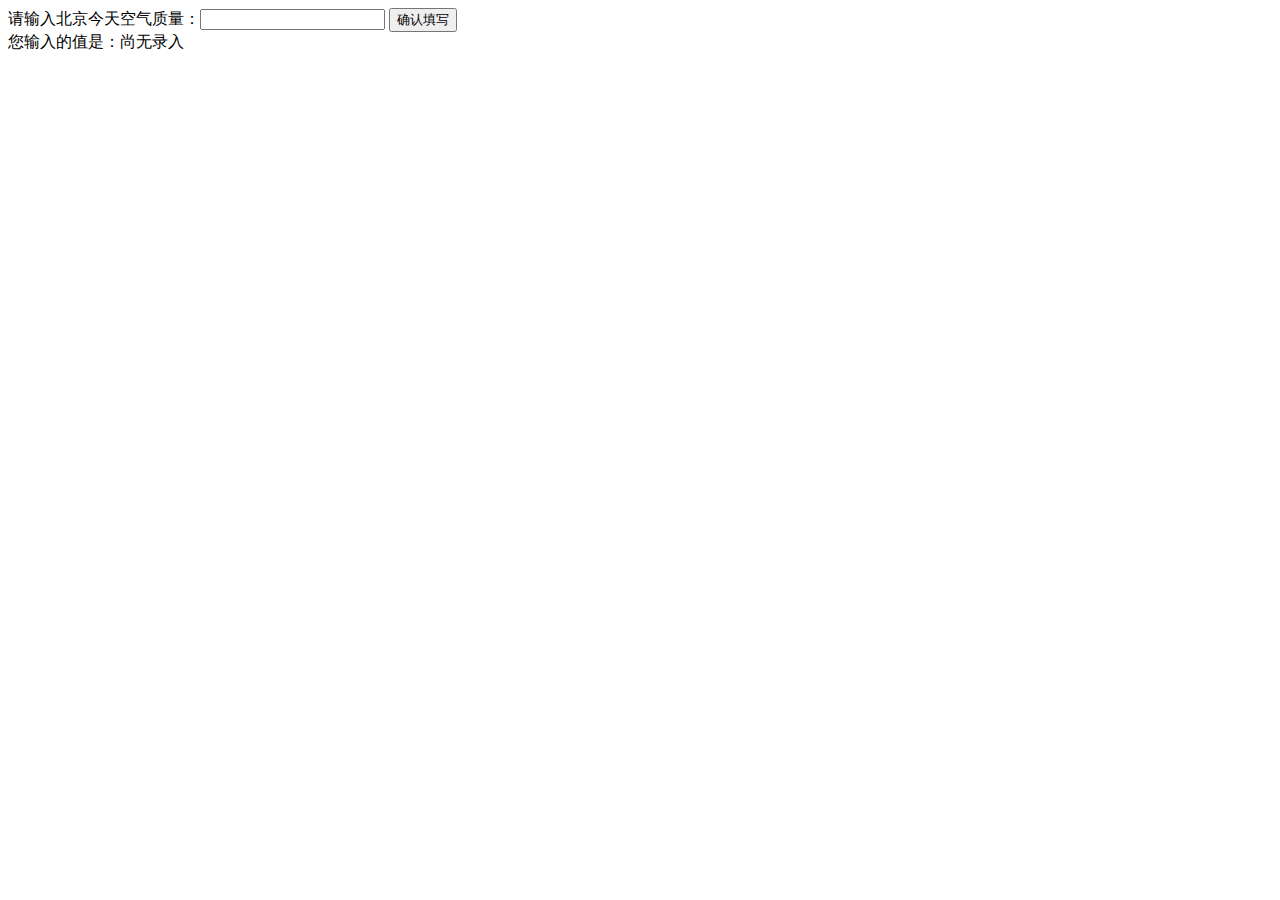
<file: level2/task13/task13.html>
<!DOCTYPE html>
<html>
  	<head>
		<meta charset="utf-8">
		<title>2-13javascript基础编码（一）</title>
  	</head>
<body>

  	<label>请输入北京今天空气质量：<input id="aqi-input" type="text"></label>
  	<button id="button">确认填写</button>

  	<div>您输入的值是：<span id="aqi-display">尚无录入</span></div>

<script type="text/javascript">
(function() {
	/*    
	在注释下方写下代码
	给按钮button绑定一个点击事件
	在事件处理函数中
	获取aqi-input输入的值，并显示在aqi-display中
	*/
	
	var oBtn=document.getElementById('button');
	oBtn.onclick=function(){
		var oInput=document.getElementById('aqi-input');
		var oDisplay=document.getElementById('aqi-display');
		if (oInput.value!="") {
		  	oDisplay.innerHTML=oInput.value; 
		  	oInput.value=""; 
		} else {
		  	oDisplay.innerHTML="";
		}
	  }

})();

</script>
</body>
</html>
</file>
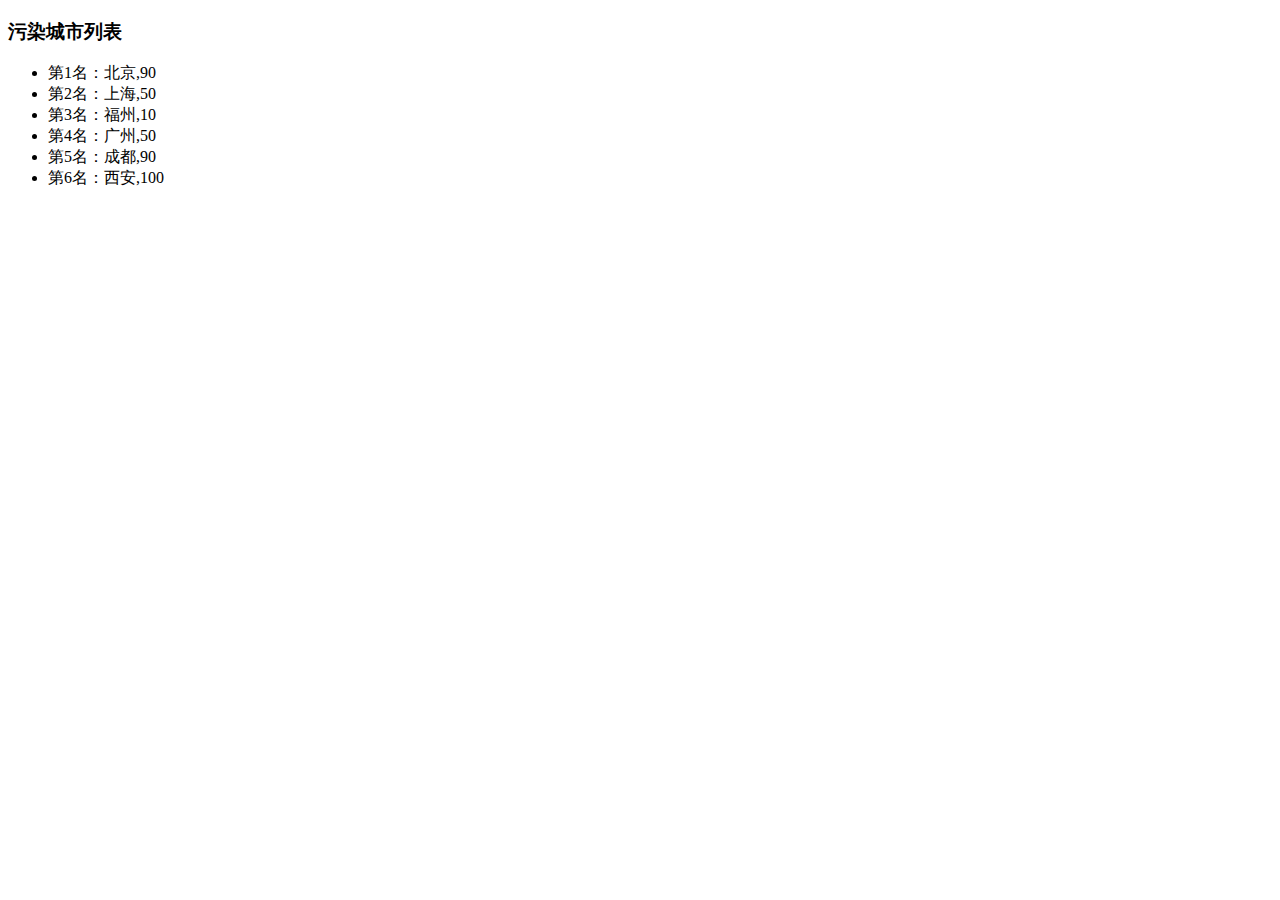
<file: level2/task14/task14.html>
<!DOCTYPE html>
<html>
  <head>
    <meta charset="utf-8">
    <title>IFE JavaScript Task 01</title>
  </head>
<body>

  <h3>污染城市列表</h3>
  <ul id="aqi-list">
<!--   
    <li>第一名：福州（样例），10</li>
  	<li>第二名：福州（样例），10</li> -->
  </ul>

<script type="text/javascript">

var aqiData = [
  ["北京", 90],
  ["上海", 50],
  ["福州", 10],
  ["广州", 50],
  ["成都", 90],
  ["西安", 100]
];

(function () {

  /*
  在注释下方编写代码
  遍历读取aqiData中各个城市的数据
  将空气质量指数大于60的城市显示到aqi-list的列表中
  */

  var oList=document.getElementById('aqi-list');
  for (var i = 0; i < aqiData.length; i++) {
    console.log(aqiData[i][1]);
    var oLi=document.createElement("li");
    oLi.innerHTML="第"+(i+1)+"名："+aqiData[i][0]+","+aqiData[i][1];
    oList.appendChild(oLi);
  }

})();

</script>
</body>
</html>
</file>
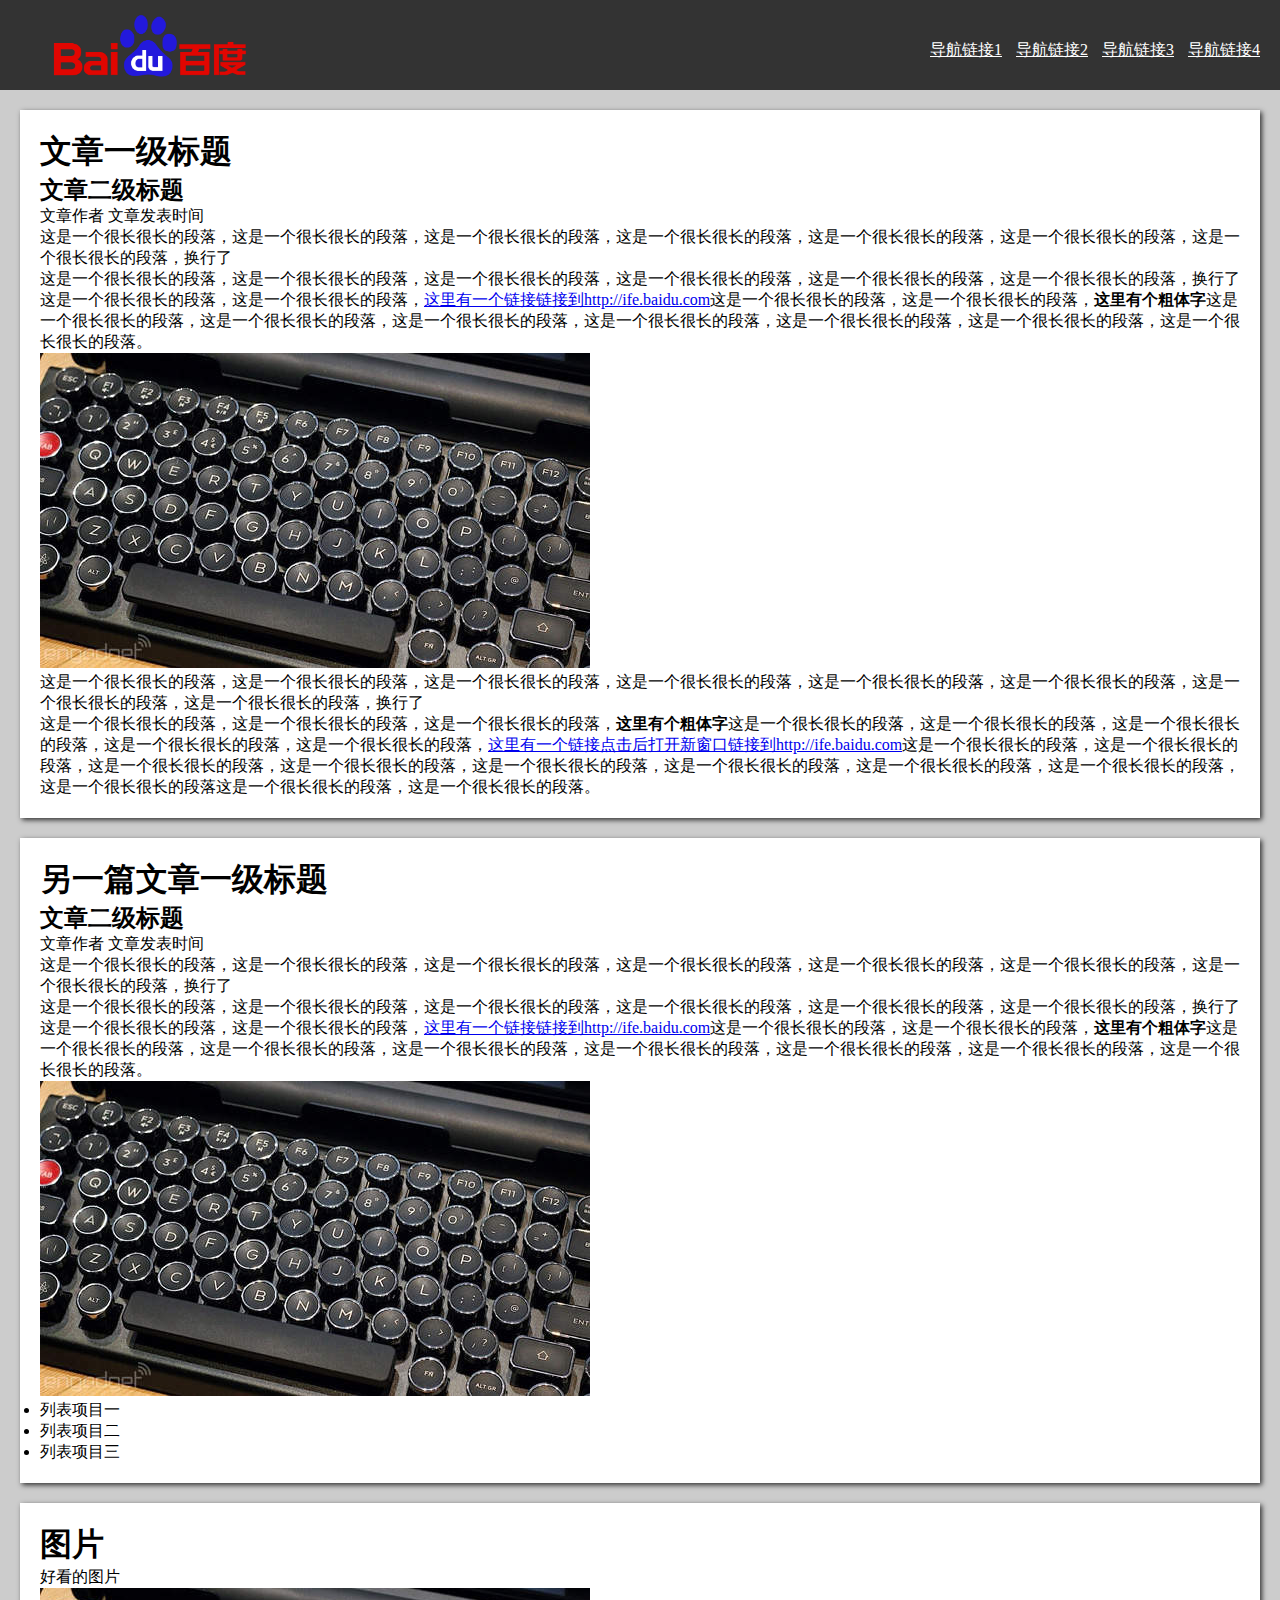
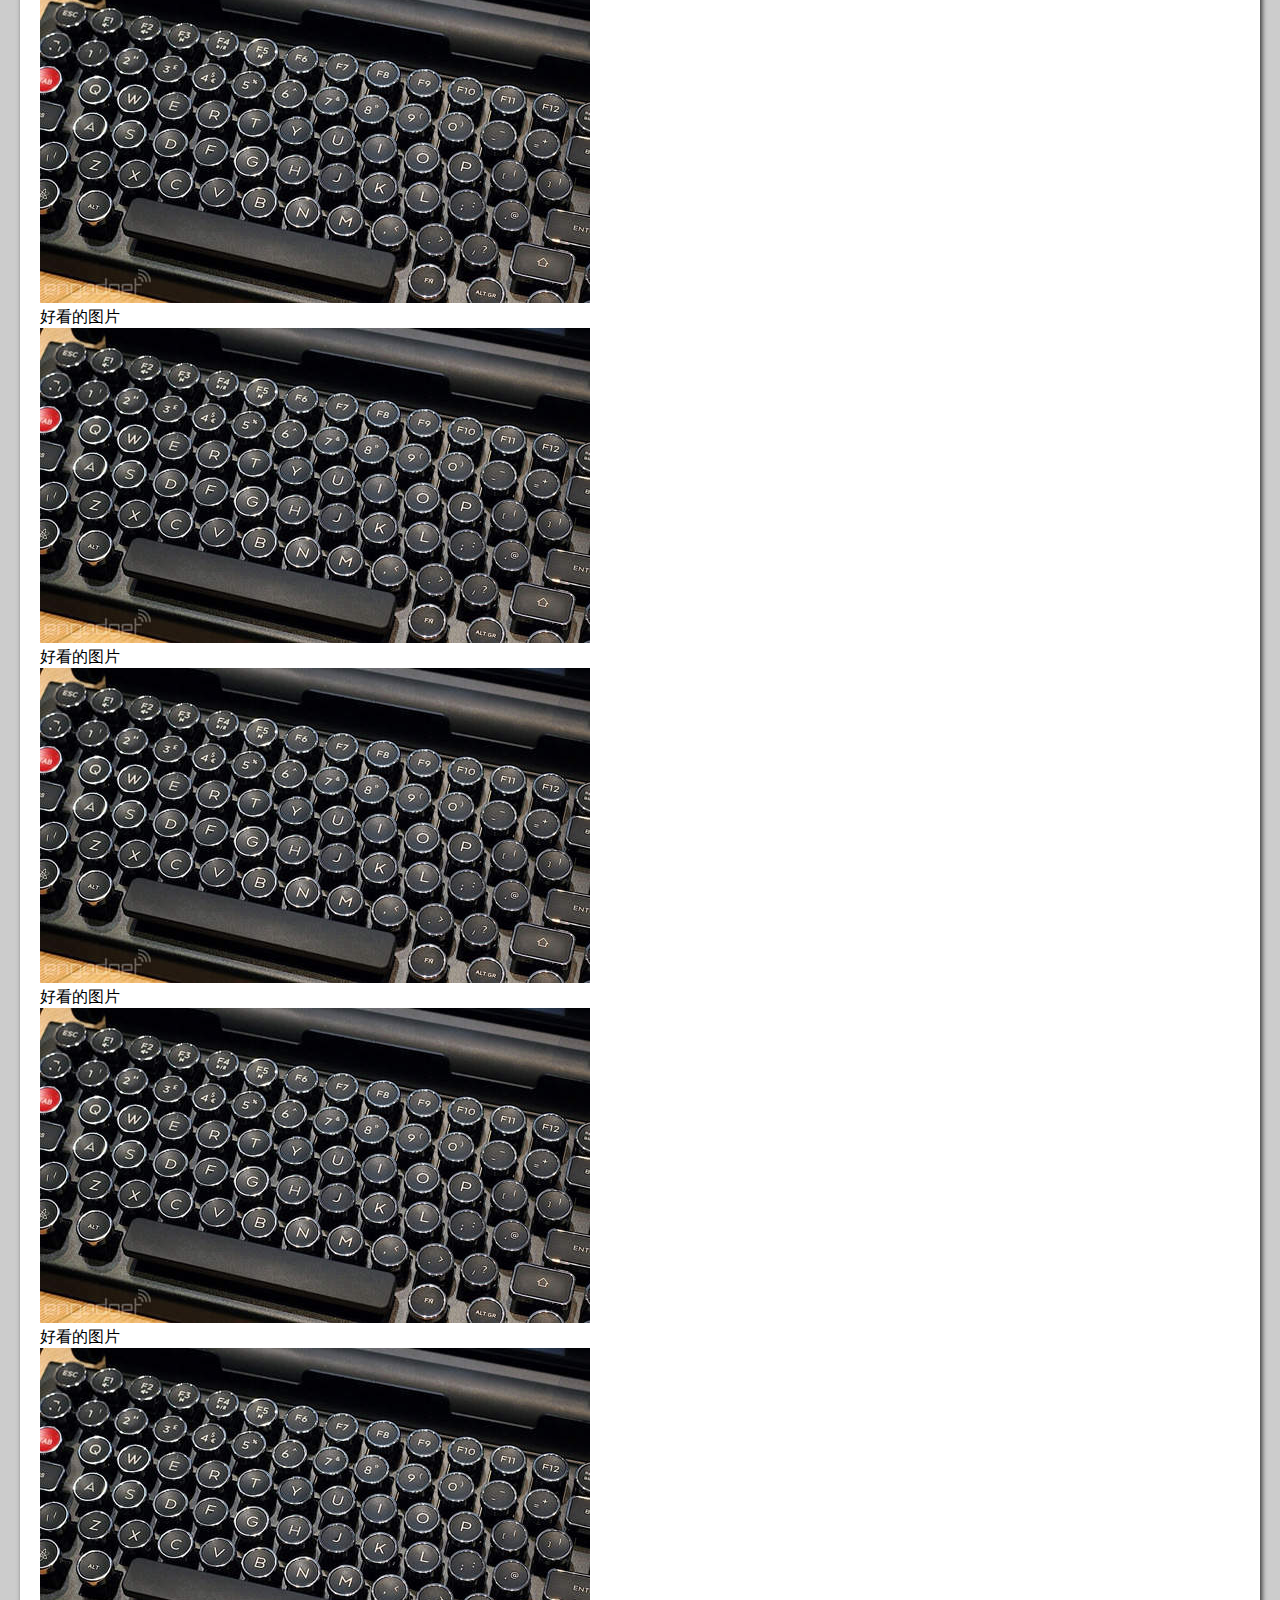
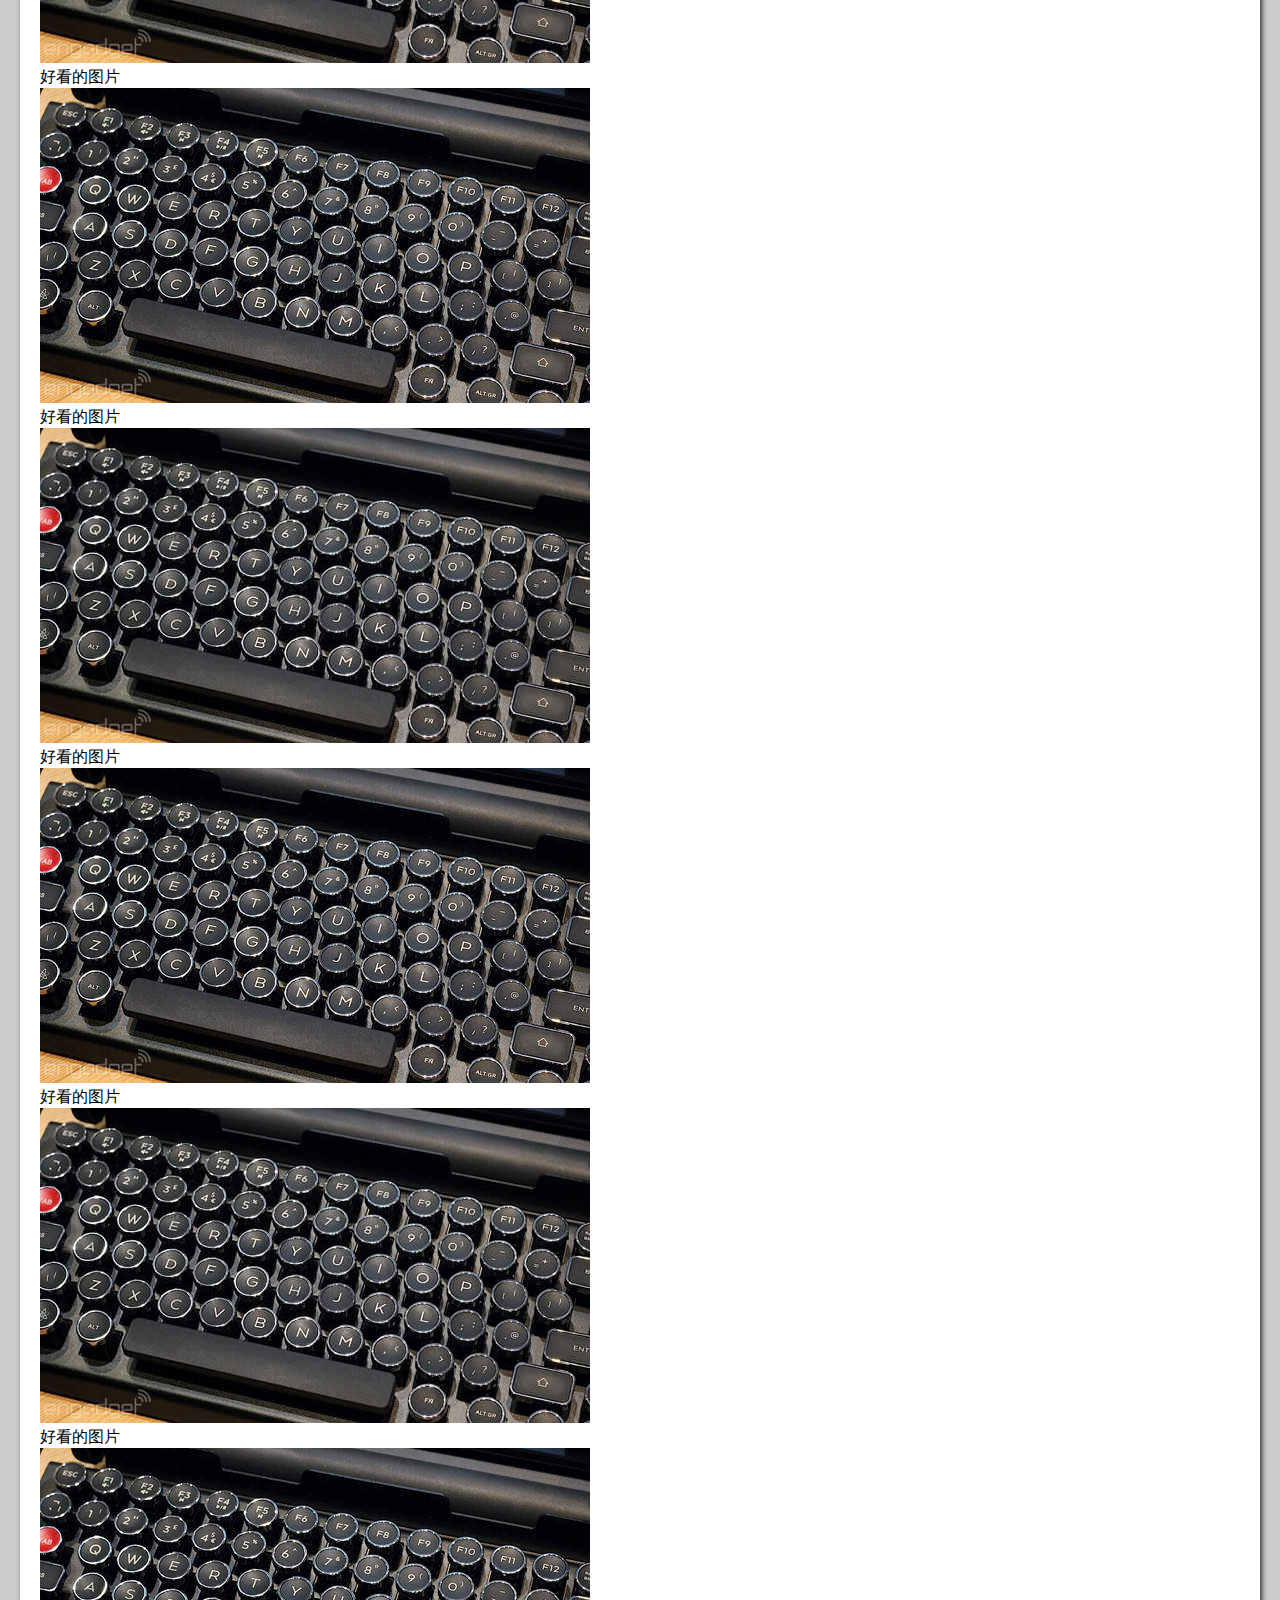
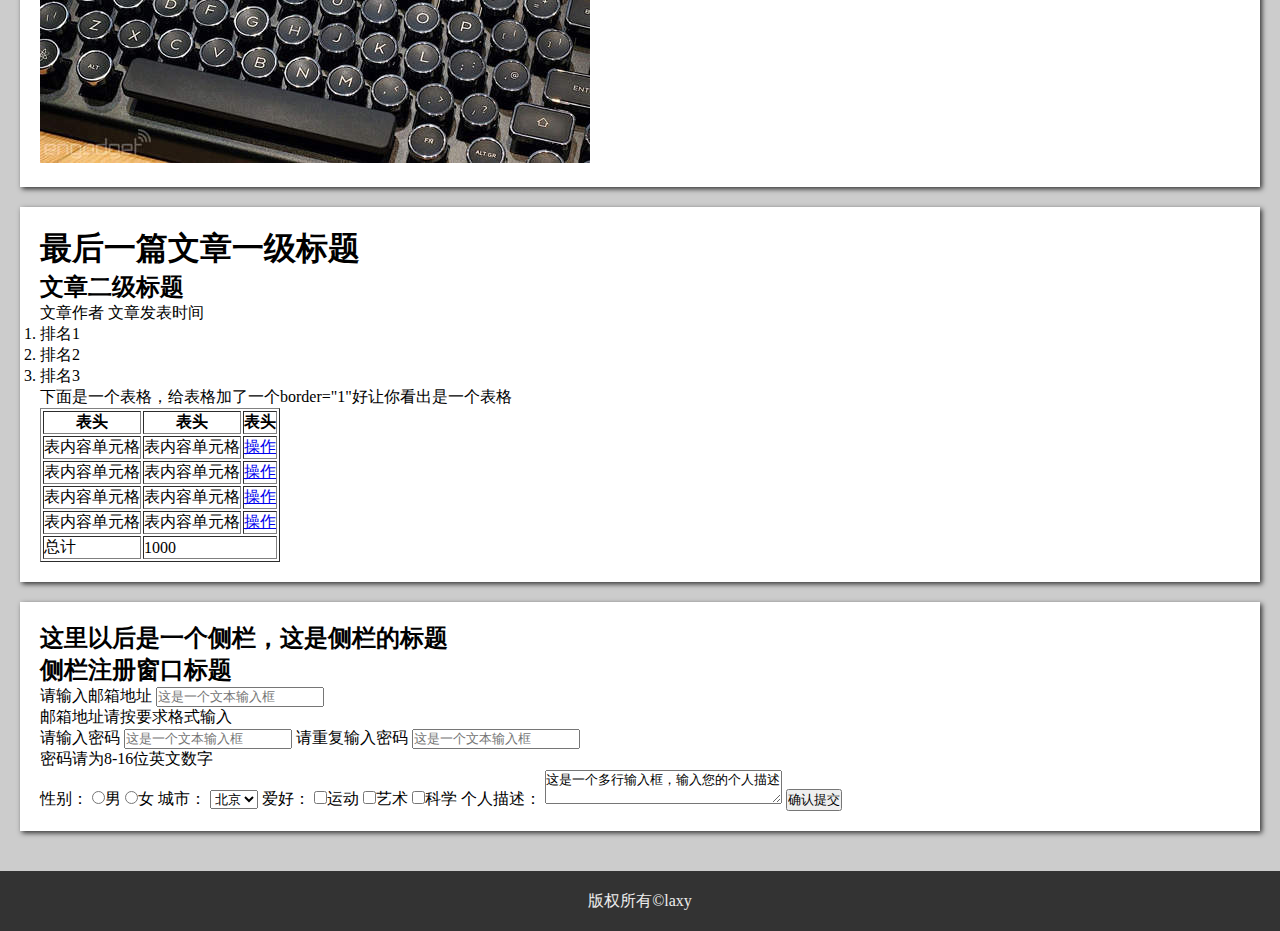
<file: 百度前端技术学院/level1/task02/task02.html>
<!DOCTYPE html>
<html lang="en">
<head>
	<meta charset="UTF-8">
	<title>1-02零基础HTML编码</title>
	<link rel="stylesheet" type="text/css" href="task02.css">
</head>
<body>
<header>
	<h1></h1>	
	<nav>
		<ul>
			<li><a href="#">导航链接1</a></li>
			<li><a href="#">导航链接2</a></li>
			<li><a href="#">导航链接3</a></li>
			<li><a href="#">导航链接4</a></li>
		</ul>
	</nav>	
</header>

<div>
	<article>
		<h1>文章一级标题</h1>
		<h2>文章二级标题</h2>
		<span>文章作者</span> 
		<span>文章发表时间</span>
		<p>这是一个很长很长的段落，这是一个很长很长的段落，这是一个很长很长的段落，这是一个很长很长的段落，这是一个很长很长的段落，这是一个很长很长的段落，这是一个很长很长的段落，换行了<br>这是一个很长很长的段落，这是一个很长很长的段落，这是一个很长很长的段落，这是一个很长很长的段落，这是一个很长很长的段落，这是一个很长很长的段落，换行了<br>这是一个很长很长的段落，这是一个很长很长的段落，<a href="http://ife.baidu.com">这里有一个链接链接到http://ife.baidu.com</a>这是一个很长很长的段落，这是一个很长很长的段落，<b>这里有个粗体字</b>这是一个很长很长的段落，这是一个很长很长的段落，这是一个很长很长的段落，这是一个很长很长的段落，这是一个很长很长的段落，这是一个很长很长的段落，这是一个很长很长的段落。</p>
		<img src="keyboard.jpg" alt="图片">
		<p>这是一个很长很长的段落，这是一个很长很长的段落，这是一个很长很长的段落，这是一个很长很长的段落，这是一个很长很长的段落，这是一个很长很长的段落，这是一个很长很长的段落，这是一个很长很长的段落，换行了<br>这是一个很长很长的段落，这是一个很长很长的段落，这是一个很长很长的段落，<b>这里有个粗体字</b>这是一个很长很长的段落，这是一个很长很长的段落，这是一个很长很长的段落，这是一个很长很长的段落，这是一个很长很长的段落，<a href="http://ife.baidu.com" target="_blank">这里有一个链接点击后打开新窗口链接到http://ife.baidu.com</a>这是一个很长很长的段落，这是一个很长很长的段落，这是一个很长很长的段落，这是一个很长很长的段落，这是一个很长很长的段落，这是一个很长很长的段落，这是一个很长很长的段落，这是一个很长很长的段落，这是一个很长很长的段落这是一个很长很长的段落，这是一个很长很长的段落。</p>
	</article>
		
	<article>
		<h1>另一篇文章一级标题</h1>
		<h2>文章二级标题</h2>
		<span>文章作者</span> 
		<span>文章发表时间</span>
		<p>这是一个很长很长的段落，这是一个很长很长的段落，这是一个很长很长的段落，这是一个很长很长的段落，这是一个很长很长的段落，这是一个很长很长的段落，这是一个很长很长的段落，换行了<br>这是一个很长很长的段落，这是一个很长很长的段落，这是一个很长很长的段落，这是一个很长很长的段落，这是一个很长很长的段落，这是一个很长很长的段落，换行了<br>这是一个很长很长的段落，这是一个很长很长的段落，<a href="http://ife.baidu.com">这里有一个链接链接到http://ife.baidu.com</a>这是一个很长很长的段落，这是一个很长很长的段落，<b>这里有个粗体字</b>这是一个很长很长的段落，这是一个很长很长的段落，这是一个很长很长的段落，这是一个很长很长的段落，这是一个很长很长的段落，这是一个很长很长的段落，这是一个很长很长的段落。</p>
		<img src="keyboard.jpg" alt="图片">
		<ul>
			<li>列表项目一</li>
			<li>列表项目二</li>
			<li>列表项目三</li>
		</ul>
	</article>

	<section>
		<h1>图片</h1>
		<figure>
			<figcaption>好看的图片</figcaption>
			<img src="keyboard.jpg"alt="图片" alt="">
		</figure>
		<figure>
			<figcaption>好看的图片</figcaption>
			<img src="keyboard.jpg"alt="图片" alt="">
		</figure>
		<figure>
			<figcaption>好看的图片</figcaption>
			<img src="keyboard.jpg"alt="图片" alt="">
		</figure>
		<figure>
			<figcaption>好看的图片</figcaption>
			<img src="keyboard.jpg"alt="图片" alt="">
		</figure>
		<figure>
			<figcaption>好看的图片</figcaption>
			<img src="keyboard.jpg"alt="图片" alt="">
		</figure>
		<figure>
			<figcaption>好看的图片</figcaption>
			<img src="keyboard.jpg"alt="图片" alt="">
		</figure>
		<figure>
			<figcaption>好看的图片</figcaption>
			<img src="keyboard.jpg"alt="图片" alt="">
		</figure>
		<figure>
			<figcaption>好看的图片</figcaption>
			<img src="keyboard.jpg"alt="图片" alt="">
		</figure>
		<figure>
			<figcaption>好看的图片</figcaption>
			<img src="keyboard.jpg"alt="图片" alt="">
		</figure>
		<figure>
			<figcaption>好看的图片</figcaption>
			<img src="keyboard.jpg"alt="图片" alt="">
		</figure>
	</section>

	<article>
		<h1>最后一篇文章一级标题</h1>
		<h2>文章二级标题</h2>
		<span>文章作者</span>
		<span>文章发表时间</span>
		<ol>
			<li>排名1</li>
			<li>排名2</li>
			<li>排名3</li>
		</ol>
		<p>下面是一个表格，给表格加了一个border="1"好让你看出是一个表格</p>
		<table border="1">
			<thead>
				<tr>
					<th>表头</th>
					<th>表头</th>
					<th>表头</th>
				</tr>
			</thead>
			<tbody>
				<tr>
					<td>表内容单元格</td>
					<td>表内容单元格</td>
					<td><a href="#">操作</a></td>
				</tr>
				<tr>
					<td>表内容单元格</td>
					<td>表内容单元格</td>
					<td><a href="#">操作</a></td>
				</tr>
				<tr>
					<td>表内容单元格</td>
					<td>表内容单元格</td>
					<td><a href="#">操作</a></td>
				</tr>
				<tr>
					<td>表内容单元格</td>
					<td>表内容单元格</td>
					<td><a href="#">操作</a></td>
				</tr>
			</tbody>
			<tfoot>
				<tr>
					<td>总计</td>
					<td colspan="2">1000</td>
				</tr>
			</tfoot>
		</table>
	</article>
		
	<aside>
		<h2>这里以后是一个侧栏，这是侧栏的标题</h2>
		<form action="">
			<h2>侧栏注册窗口标题</h2>
			<label for="email">请输入邮箱地址</label>
			<input type="text" name="email" placeholder="这是一个文本输入框">
			<p>邮箱地址请按要求格式输入</p>

			<label for="password">请输入密码</label>
			<input type="text" name="password" placeholder="这是一个文本输入框">
			<label for="passwordRepeat">请重复输入密码</label>
			<input type="text" name="passwordRepeat" placeholder="这是一个文本输入框">
			<p>密码请为8-16位英文数字</p>

			<label for="sex">性别：</label>
			<input type="radio" name="sex" value="man">男
			<input type="radio" name="sex" value="woman">女
			
			<label for="city">城市：</label>
			<select name="city" id="city">
				<option value="北京">北京</option>
				<option value="上海">上海</option>
				<option value="杭州">杭州</option>
				<option value="南京">南京</option>
			</select>

			<label for="hobby">爱好：</label>
			<input type="checkbox" name="bobby" value="sport">运动
			<input type="checkbox" name="bobby" value="art">艺术
			<input type="checkbox" name="bobby" value="science">科学

			<label for="descript">个人描述：</label>
			<textarea name="descript" id="descript" cols="30" rows="2">这是一个多行输入框，输入您的个人描述</textarea>
			<input type="submit" value="确认提交">
		</form>	
	</aside>
</div>

<footer>
	<p>版权所有&copy;laxy</p>
</footer>
	
</body>
</html>
</file>
<file: level1/task03/task03.css>
*{
	margin: 0;
	padding: 0;
}

/*清楚浮动*/
.clearfix{
	zoom:1;
}
.clearfix::after{
	content: "";
	display: block;
	clear: both;
	zoom:1;
}

.container{
	max-height: 800px;
	min-width: 800px;
	margin: 20px;
	padding: 20px;
	background: #eee;
	border: 1px solid #999;
}
.left{
	float: left;
	width: 200px;
	background: #fff;
	border: 1px solid #999;
}
.left .logo{
	width: 80px;
	height: 80px;
	margin: 20px;
	text-align: center;
	background: #eee;
	border: 1px solid #999;
}
.right{
	float: right;
	width: 120px;
	background: #fff;
	border: 1px solid #999;
}
.right .logo{
	width: 80px;
	height: 80px;
	margin: 20px;
	text-align: center;
	background: #eee;
	border: 1px solid #999;
}
.main{
	margin-left: 220px;
	margin-right: 140px;
	padding: 20px;
	background: #fff;
	border: 1px solid #999;
}
.main p{
	margin-bottom: 20px;
}
</file>
<file: level1/task04/task04.css>
*{
	margin: 0;
	padding: 0;
}

.box{
	width: 400px;
	height: 200px;
	position: absolute;
	left: 50%;
	top: 50%;
	background: #eee;
	border: 1px solid #999;
	margin-left: -200px;
	margin-top: -100px;
	overflow: hidden;
}
.circle1{
	position: absolute;
	width:100px;
	height: 100px;
	border-radius: 100px;
	background: #fc0;
	left: -50px;
	top: -50px;
}
.circle2{
	position: absolute;
	width:100px;
	height: 100px;
	border-radius: 100px;
	background: #fc0;
	right: -50px;
	bottom: -50px;
}
</file>
<file: level1/task02/task02.css>
/*reset*/
*{
	margin: 0;
	padding: 0;
	font-family: "Microsoft Yahei";
}

/*页面头部*/
header{
	height: 90px;
	background: #333;	
}
header h1{
	float: left;
	width: 200px;
	height: 90px;
	margin-left: 50px;
	background: url(baidu_logo.png) no-repeat;
	background-size:contain;
	background-position: left center;
}
header ul{
	float: right;
	margin-right: 20px;
	margin-top: 40px;
}
header ul li{
	display: inline-block;
	margin-left: 10px;
}
header ul li a{
	color: #fff;
}

/*页面主体*/
div{
	padding: 20px;
	background: #ccc;
}
article,section,aside{
	padding: 20px;
	margin-bottom: 20px;
	background: #fff;
	box-shadow: 2px 2px 5px #333;
}

/*页脚部分*/
footer{
	height: 60px;
	background: #333;
	color: #eee;
	text-align: center;
	line-height: 60px;
}
</file>
<file: level1/task05/task05.css>
/*reset*/
*{
	margin: 0;
	padding: 0;
	font-family: "Microsoft Yahei";
}

/*清楚浮动*/
.clearfix{
	zoom:1;
}
.clearfix::after{
	content: "";
	display: block;
	clear: both;
	zoom:1;
}
/*页面头部*/
header{
	height: 90px;
	background: #333;	
}
header h1{
	float: left;
	width: 200px;
	height: 90px;
	margin-left: 50px;
	background: url(baidu_logo.png) no-repeat;
	background-size:contain;
	background-position: left center;
}
header ul{
	float: right;
	margin-right: 20px;
	margin-top: 40px;
}
header ul li{
	display: inline-block;
	margin-left: 10px;
}
header ul li a{
	color: #fff;
}

/*页面主体*/
.container{
	padding: 20px;
	background: #ccc;
}
.main{
	margin-right: 460px;
}
article,section,aside{
	padding: 20px;
	margin-bottom: 20px;
	background: #fff;
	box-shadow: 2px 2px 5px #333;
	overflow: hidden;
}
article h1{
	font-size: 24px;
	padding: 10px;
	color: #333;
}
article h2{
	font-size: 18px;
	padding: 10px;
	color: #999;
}
article span{
	font-size: 12px;
	padding-left: 10px;
	color: #aaa;
}
article p{
	font-size: 14px;
	margin-top: 20px;
	margin-bottom: 20px;
	text-indent: 2em;
	color: #333;
	line-height: 28px;
}
article img{
	max-width: 600px;
}
article ul{
	list-style: none;
	margin-top: 20px;
	margin-bottom: 20px;
	margin-left: 2em;
}
article ul li{
	padding: 5px;
	font-size: 14px;
	color: #333;
}
article ol{
	margin-top: 20px;
	margin-bottom: 20px;
	margin-left: 2em;
}
article ol li{
	padding: 5px;
	font-size: 14px;
	color: #333;
}

section{
	margin-top: 20px;
}
section h1{
	font-size: 24px;
	color: #333;
	margin-bottom: 20px;
}
section figure{
	float: left;
	margin-right: 20px;
	padding: 10px;
	width: 160px;
	text-align: center;
	border: 1px solid #333;
	margin-bottom: 20px;
}
section figure img{
	margin-top: 10px;
	width: 100%;
	height: auto;
}

article table{
	width: 100%;
	border-collapse: collapse;
	
}
article table tr {
	border:1px solid #ddd;
	height: 30px;
	font-size: 14px;
	vertical-align: middle;
}
article table thead{
	background: #333;
	color: #333;
}
article table thead{
	background: #333;
	color: #333;
}
article table tfoot{
	background: #ccc;
	color: #333;
	border:none;
	font-weight: bold;
}
/*侧栏部分*/
aside{
	width: 400px;
	float: right;
}
aside h2{
	font-size: 20px;
	height: 30px;
	line-height: 30px;
	margin: 10px;
	color: #333;
}
aside h2 i{
	display: inline-block;
	width: 5px;
	height: 30px;
	vertical-align: middle;
	background: #aaa;
	margin-right: 10px;
}
aside form{
	font-size: 12px;
}
aside form div{
	padding: 20px 0 0 0;
	background: #fff;
}
aside form label{
	display: inline-block;
	width: 100px;
	text-align: right;
	margin-right: 20px;
}
aside form div input[type=text],
aside form div input[type=password]{
	width: 200px;
	height: 24px;
	margin-left: 0;
}
aside form div input[type=radio],
aside form div input[type=checkbox]{
	margin-left: 10px;
	margin-right: 5px;
}
aside form div textarea{
	vertical-align: top;
}
aside form p{
	margin-left: 124px;
	margin-top: 10px;
	color: #ccc;
}
aside form input[type=submit]{
	margin: 20px auto;
	display: block;
	width: 100%;
	background: #01f;
	text-align: center;
	height: 40px;
	line-height: 40px;
	font-size: 16px;
	color: #fff;
	border:none;
	border-radius: 5px;
}
/*页脚部分*/
footer{
	height: 90px;
	background: #333;
	color: #eee;
	font-size: 14px;
	text-align: center;
	line-height: 90px;
}
</file>
<file: 百度前端技术学院/level1/task02/task02.css>
/*reset*/
*{
	margin: 0;
	padding: 0;
	font-family: "Microsoft Yahei";
}

/*页面头部*/
header{
	height: 90px;
	background: #333;	
}
header h1{
	float: left;
	width: 200px;
	height: 90px;
	margin-left: 50px;
	background: url(baidu_logo.png) no-repeat;
	background-size:contain;
	background-position: left center;
}
header ul{
	float: right;
	margin-right: 20px;
	margin-top: 40px;
}
header ul li{
	display: inline-block;
	margin-left: 10px;
}
header ul li a{
	color: #fff;
}

/*页面主体*/
div{
	padding: 20px;
	background: #ccc;
}
article,section,aside{
	padding: 20px;
	margin-bottom: 20px;
	background: #fff;
	box-shadow: 2px 2px 5px #333;
}

/*页脚部分*/
footer{
	height: 60px;
	background: #333;
	color: #eee;
	text-align: center;
	line-height: 60px;
}
</file>
